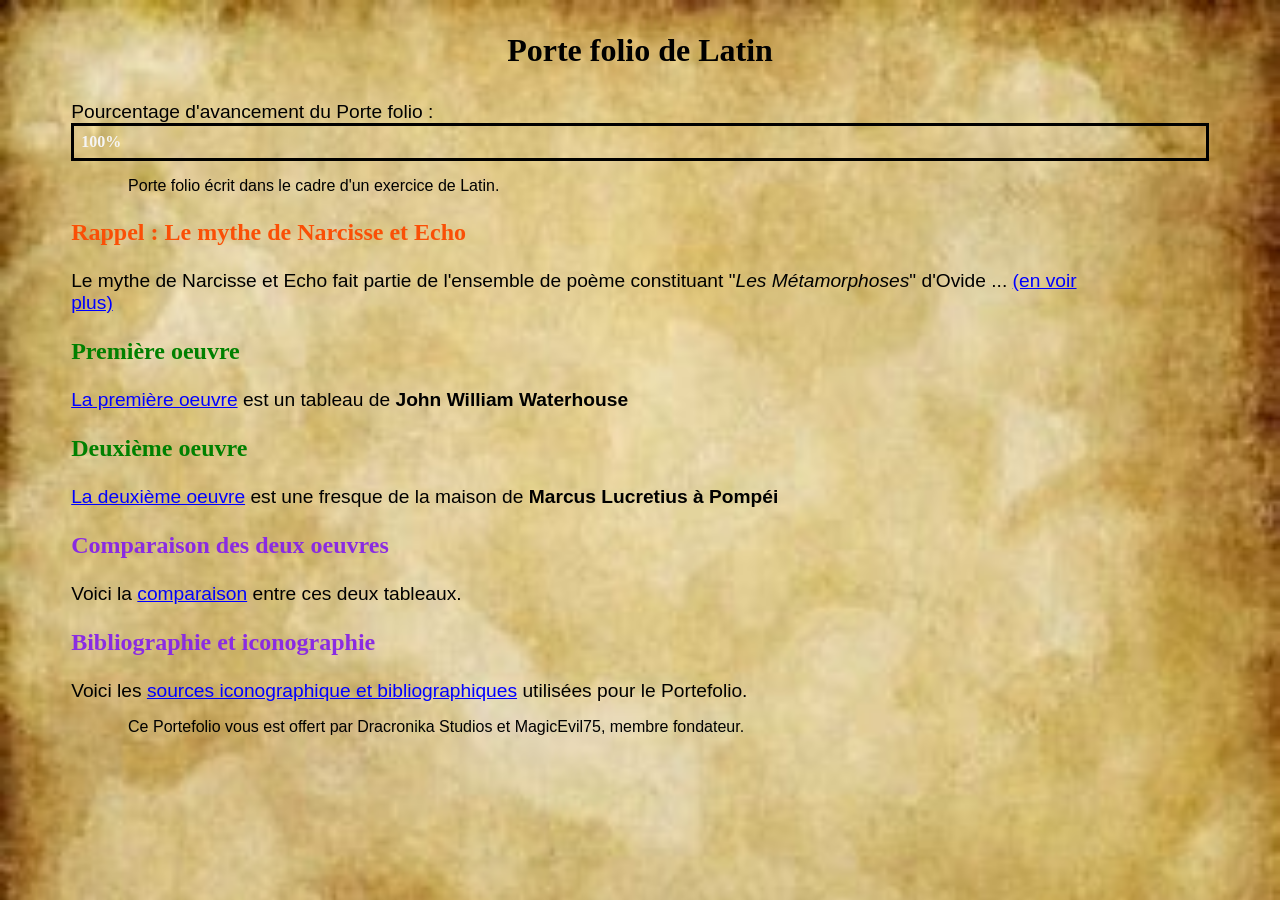
<file: index.html>
<!DOCTYPE html>
<html lang="fr">
    <head>
        <meta name="viewport" content="width=device-width, initial-scale=1">
        <meta charset="utf-8" />
        <link rel="stylesheet" href="code/scripts/styles.css" />
        <title>Porte folio de Latin</title> <!--Ceci est le titre de la page qui est affiché en haut dans le navigateur-->
        <link rel="icon" href="templates/icons/Icone_portefolio.png" />
    </head>

    <body>
        <h1><p><a href="/Portefolio_Latin/-" class="RickRoll" target="_blank" accesskey="r">Porte folio de Latin</a></p></h1> <!--Et ceci est le titre de la page qui est affiché sur la page-->
        <p class="text">Pourcentage d'avancement du Porte folio : </p>
        <div class="outer">
            <div class="box" title="Voici le niveau d'avancement de ce Portefolio" ><b>100%</b></div>
        </div>
        <p class="texte-article">
            Porte folio écrit dans le cadre d'un exercice de Latin. 
        </p>
        <h2 class="rappel"><p>Rappel : Le mythe de Narcisse et Echo</p></h2>
            <p class="text">
                Le mythe de Narcisse et Echo fait partie de  l'ensemble de poème constituant &quot;<i>Les Métamorphoses</i>&quot; d'Ovide ... <a title="Voir plus" href="code/oeuvres/mythe_de_Narcisse_et_Echo.html" accesskey="o">(en voir plus)</a>
                <span class="fleche"></span>
            </p>
            

        <h2 class="oeuvre"><p>Première oeuvre</p></h2>
            <p class="text">
                <a title="Aller au tableau de John William Waterhouse", href="code/oeuvres/oeuvre1.html" accesskey="p">La première oeuvre</a> est un tableau de <a class="name" title="Consulter la page" href="code/oeuvresjohn_william_waterhouse.html" accesskey="j"><b>John William Waterhouse</b></a>
                <span class="fleche"></span>
            </p>
            

        <h2 class="oeuvre"><p>Deuxième oeuvre</p></h2>
            <p class="text">
                <a title="Aller à la fresque de Pompéi", href="code/oeuvres/oeuvre2.html" accesskey="s">La deuxième oeuvre</a> est une fresque de la maison de <a class="name" title="Consulter la page" href="code/oeuvresmarcus_lucretius.html" accesskey="m"><b>Marcus Lucretius à Pompéi</b></a>
                <span class="fleche"></span>
            </p>
            

        <h2 class="Comparaison"><p>Comparaison des deux oeuvres</p></h2>
            <p class="text">
                Voici la <a title="Aller à la comparaison", href="code/oeuvres/comparaison.html" accesskey="c">comparaison</a> entre ces deux tableaux.
                <span class="fleche"></span>
            </p>
        
        <h2 class="Comparaison"><p>Bibliographie et iconographie</p></h2>
            <p class="text">
                Voici les <a title="Aller aux sources" href="code/oeuvres/sources.html" accesskey="i">sources iconographique et bibliographiques</a> utilisées pour le Portefolio.
                <span class="fleche"></span>
            </p>
        <p class="texte-article">
            Ce Portefolio vous est offert par Dracronika Studios et MagicEvil75, membre fondateur.<br/>
            <br/>
        </p>
    </body>
</html>
</file>
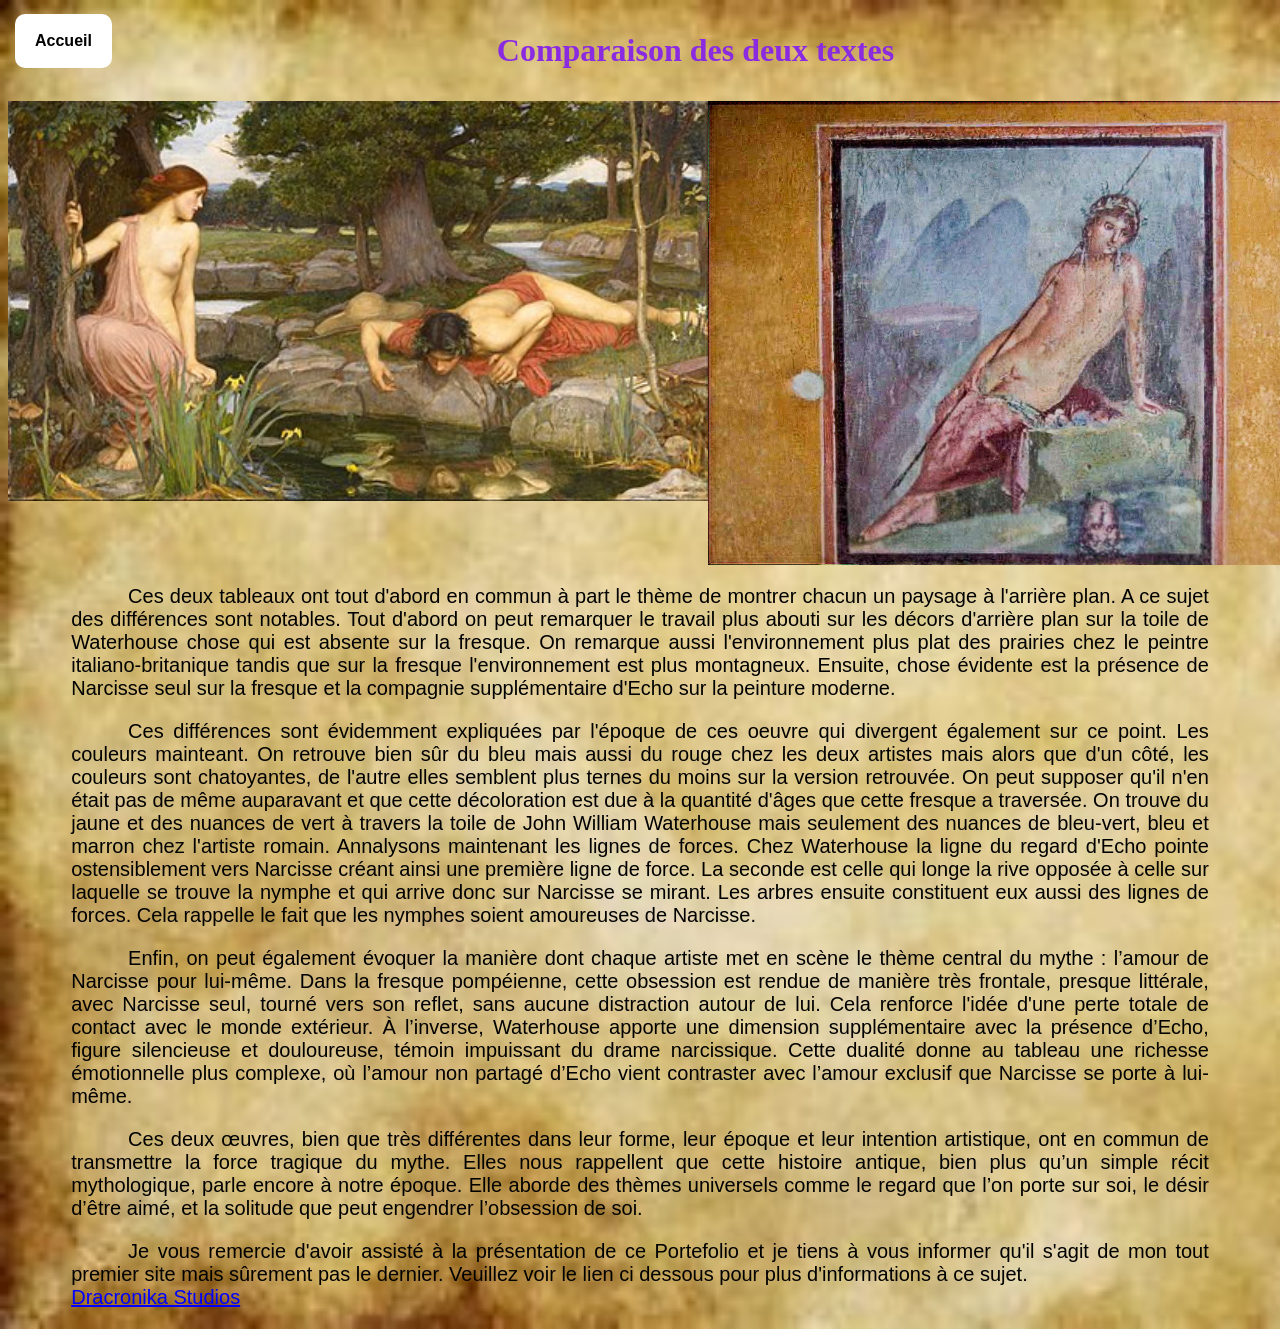
<file: code/oeuvres/comparaison.html>
<!DOCTYPE html>
<html lang="fr">
    <head>
        <meta name="viewport" content="width=device-width, initial-scale=1">
        <meta charset="utf-8" />
        <link rel="stylesheet" href="../scripts/styles.css" />
        <title>Comparaison des deux textes</title>
        <link rel="icon" href="../../templates/icons/Icone_portefolio.png" />
    </head>
    <body>
        <a title="Aller à l'accueil" href="/Portefolio_Latin/"><button class="sommaire" accesskey="a"><b>Accueil</b></button></a>
        <h1 class="Comparaison"><p><a href="/Portefolio_Latin/-" class="RickRoll" target="_blank">Comparaison des deux textes</a></p></h1> <!--Et ceci est le titre de la page qui est affiché sur la page-->

        <div class="image-container">
            <a title="Aller à la source de l'image" href="sources.html#source_echo" target="_blank">
                <img 
                    src="../../templates/Oeuvre1_JohnWilliamWaterhouse.jpg" 
                    alt="Echo et Narcisse par John William Waterhouse peinte en 1903."
                    class="tableau1"
                    id="JWW_oeuvre">
            </a>
            <a title="Aller à la source de l'image" href="sources.html#source_narcisse" target="_blank">
                <img 
                    src="../../templates/Gravure_Pompéi_Narcisse.jpg" 
                    alt="fresque Narcisse de la maison de Marcus Lucretius Fronto à Pompéi."
                    class="tableau2"
                    id="fresque_Narcisse">
            </a>
        </div>
        <article>
            <p class="texte-article">
                Ces deux tableaux ont tout d'abord en commun à part le thème de montrer chacun un paysage à l'arrière plan. 
                A ce sujet des différences sont notables.
                Tout d'abord on peut remarquer le travail plus abouti sur les décors d'arrière plan sur la toile de Waterhouse chose qui est absente sur la fresque. 
                On remarque aussi l'environnement plus plat des prairies chez le peintre italiano-britanique tandis que sur la fresque l'environnement est plus montagneux. 
                Ensuite, chose évidente est la présence de Narcisse seul sur la fresque et la compagnie supplémentaire d'Echo sur la peinture moderne. 
            </p>
            <p class="texte-article">
                Ces différences sont évidemment expliquées par l'époque de ces oeuvre qui divergent également sur ce point. 
                Les couleurs mainteant. On retrouve bien sûr du bleu mais aussi du rouge chez les deux artistes mais alors que d'un côté, les couleurs sont chatoyantes, de l'autre elles semblent plus ternes du moins sur la version retrouvée. 
                On peut supposer qu'il n'en était pas de même auparavant et que cette décoloration est due à la quantité d'âges que cette fresque a traversée. 
                On trouve du jaune et des nuances de vert à travers la toile de John William Waterhouse mais seulement des nuances de bleu-vert, bleu et marron chez l'artiste romain. 
                Annalysons maintenant les lignes de forces. 
                Chez Waterhouse la ligne du regard d'Echo pointe ostensiblement vers Narcisse créant ainsi une première ligne de force. 
                La seconde est celle qui longe la rive opposée à celle sur laquelle se trouve la nymphe et qui arrive donc sur Narcisse se mirant. 
                Les arbres ensuite constituent eux aussi des lignes de forces. 
                Cela rappelle le fait que les nymphes soient amoureuses de Narcisse. 
            </p>
            <p class="texte-article">
                Enfin, on peut également évoquer la manière dont chaque artiste met en scène le thème central du mythe : l’amour de Narcisse pour lui-même. 
                Dans la fresque pompéienne, cette obsession est rendue de manière très frontale, presque littérale, avec Narcisse seul, tourné vers son reflet, sans aucune distraction autour de lui. 
                Cela renforce l'idée d'une perte totale de contact avec le monde extérieur. 
                À l’inverse, Waterhouse apporte une dimension supplémentaire avec la présence d’Echo, figure silencieuse et douloureuse, témoin impuissant du drame narcissique. 
                Cette dualité donne au tableau une richesse émotionnelle plus complexe, où l’amour non partagé d’Echo vient contraster avec l’amour exclusif que Narcisse se porte à lui-même.
            </p>
            <p class="texte-article">
                Ces deux œuvres, bien que très différentes dans leur forme, leur époque et leur intention artistique, ont en commun de transmettre la force tragique du mythe. 
                Elles nous rappellent que cette histoire antique, bien plus qu’un simple récit mythologique, parle encore à notre époque. 
                Elle aborde des thèmes universels comme le regard que l’on porte sur soi, le désir d’être aimé, et la solitude que peut engendrer l’obsession de soi.
            </p>
            <p class="texte-article">
                Je vous remercie d'avoir assisté à la présentation de ce Portefolio et je tiens à vous informer qu'il s'agit de mon tout premier site mais sûrement pas le dernier. 
                Veuillez voir le lien ci dessous pour plus d'informations à ce sujet. <br/>
                <a target="_blank" title="Aller visiter le site de Dracronika Studios" rel="noopener" href="https://dracronikastudios.github.io/Dracronika-website/">Dracronika Studios</a>
                <span class="fleche"></span>
            </p>
        </article>
    </body>
</html>
</file>
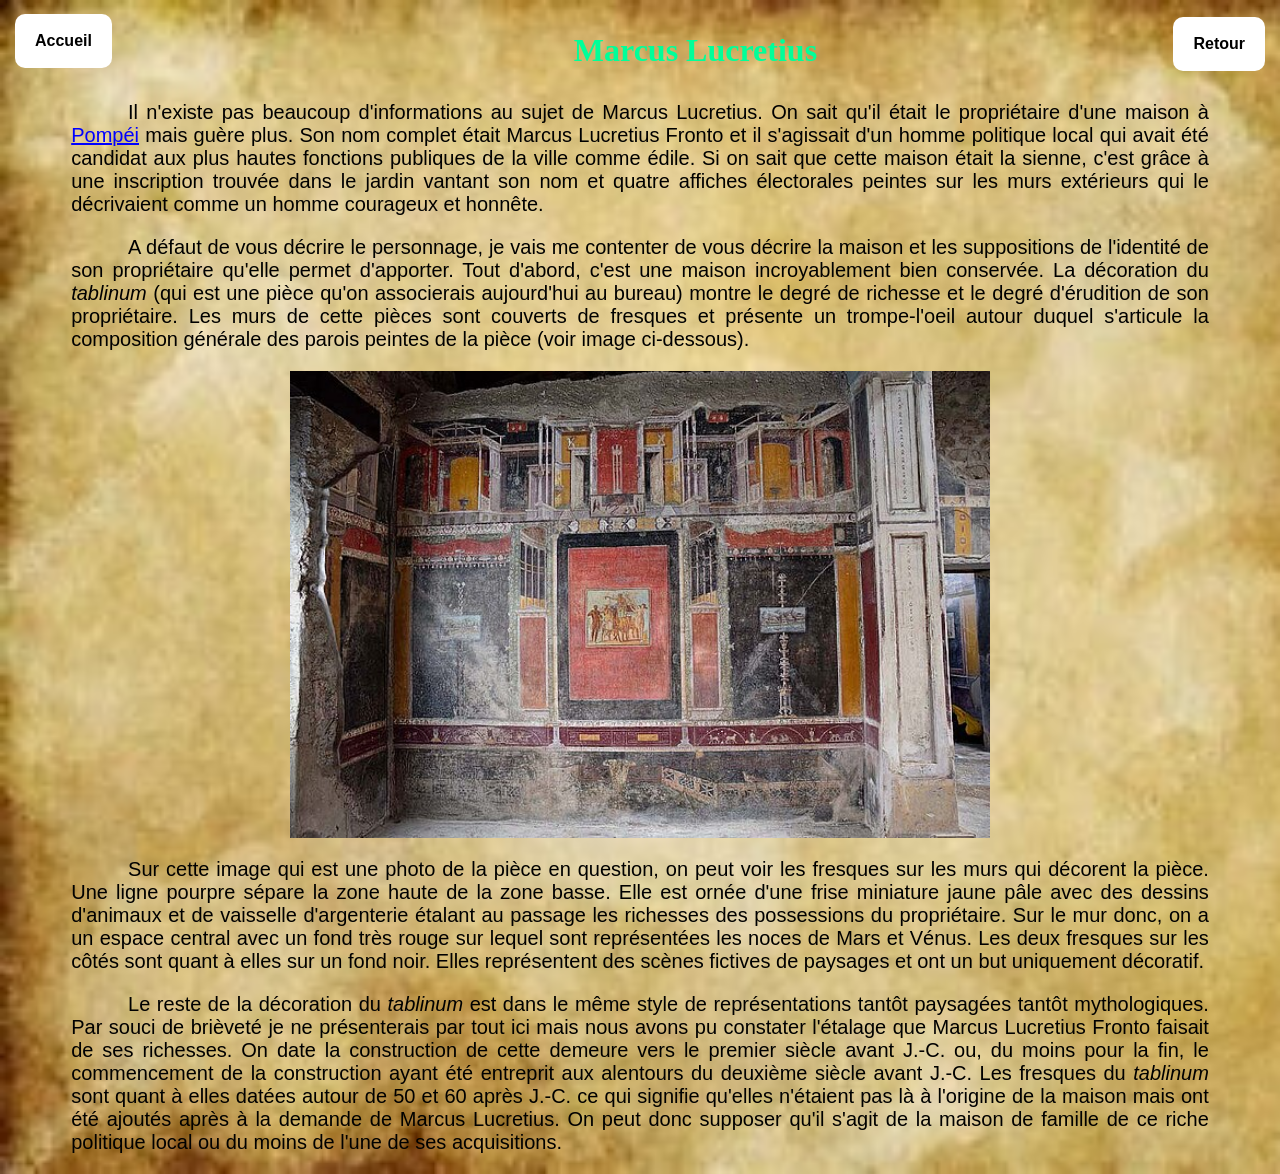
<file: code/oeuvres/marcus_lucretius.html>
<!DOCTYPE html>
<html lang="fr">
    <head>
        <meta name="viewport" content="width=device-width, initial-scale=1">
        <meta charset="utf-8" />
        <link rel="stylesheet" href="../scripts/styles.css" />
        <title>Marcus Lucretius</title>
        <link rel="icon" href="../../templates/icons/Icone_portefolio.png" />
    </head>
    <body>
        <a title="Aller à l'accueil" href="/Portefolio_Latin/"><button class="sommaire" accesskey="a"><b>Accueil</b></button></a>
        <h1 class="auteur"><p>Marcus Lucretius</p></h1> <!--Et ceci est le titre de la page qui est affiché sur la page-->
        <a title="Retourner à l'oeuvre" href="oeuvre2.html"><button class="back" accesskey="r"><b>Retour</b></button></a>
        
        <article>
            <p class="texte-article">
                Il n'existe pas beaucoup d'informations au sujet de Marcus Lucretius. 
                On sait qu'il était le propriétaire d'une maison à <a href="pompei.html" accesskey="v">Pompéi</a> mais guère plus. 
                Son nom complet était Marcus Lucretius Fronto et il s'agissait d'un homme politique local qui avait été candidat aux plus hautes fonctions publiques de la ville comme édile. 
                Si on sait que cette maison était la sienne, c'est grâce à une inscription trouvée dans le jardin vantant son nom et quatre affiches électorales peintes sur les murs extérieurs qui le décrivaient comme un homme courageux et honnête. 
            </p>
            <p class="texte-article">
                A défaut de vous décrire le personnage, je vais me contenter de vous décrire la maison et les suppositions de l'identité de son propriétaire qu'elle permet d'apporter. 
                Tout d'abord, c'est une maison incroyablement bien conservée. 
                La décoration du <i>tablinum</i> (qui est une pièce qu'on associerais aujourd'hui au bureau) montre le degré de richesse et le degré d'érudition de son propriétaire. 
                Les murs de cette pièces sont couverts de fresques et présente un trompe-l'oeil autour duquel s'articule la composition générale des parois peintes de la pièce (voir image ci-dessous).
            </p>
            <a title="Aller à la source de l'image" href="sources.html#source_tablinum" target="_blank"><img 
                src="../../templates/tablinum_image_pompei_marcus_lucretius.jpg"
                alt="Image tablinum maison de Marcus Lucretius à Pompéi"
                class="tableau1"
                id="tablinum"
            /></a>
            <p class="texte-article">
                Sur cette image qui est une photo de la pièce en question, on peut voir les fresques sur les murs qui décorent la pièce. 
                Une ligne pourpre sépare la zone haute de la zone basse. Elle est ornée d'une frise miniature jaune pâle avec des dessins d'animaux et de vaisselle d'argenterie étalant au passage les richesses des possessions du propriétaire. 
                Sur le mur donc, on a un espace central avec un fond très rouge sur lequel sont représentées les noces de Mars et Vénus. 
                Les deux fresques sur les côtés sont quant à elles sur un fond noir. 
                Elles représentent des scènes fictives de paysages et ont un but uniquement décoratif.
            </p>
            <p class="texte-article">
                Le reste de la décoration du <i>tablinum</i> est dans le même style de représentations tantôt paysagées tantôt mythologiques. 
                Par souci de brièveté je ne présenterais par tout ici mais nous avons pu constater l'étalage que Marcus Lucretius Fronto faisait de ses richesses. 
                On date la construction de cette demeure vers le premier siècle avant J.-C. ou, du moins pour la fin, le commencement de la construction ayant été entreprit aux alentours du deuxième siècle avant J.-C.
                Les fresques du <i>tablinum</i> sont quant à elles datées autour de 50 et 60 après J.-C. ce qui signifie qu'elles n'étaient pas là à l'origine de la maison mais ont été ajoutés après à la demande de Marcus Lucretius. 
                On peut donc supposer qu'il s'agit de la maison de famille de ce riche politique local ou du moins de l'une de ses acquisitions. 
            </p>
        </article>
    </body>
</html>
</file>
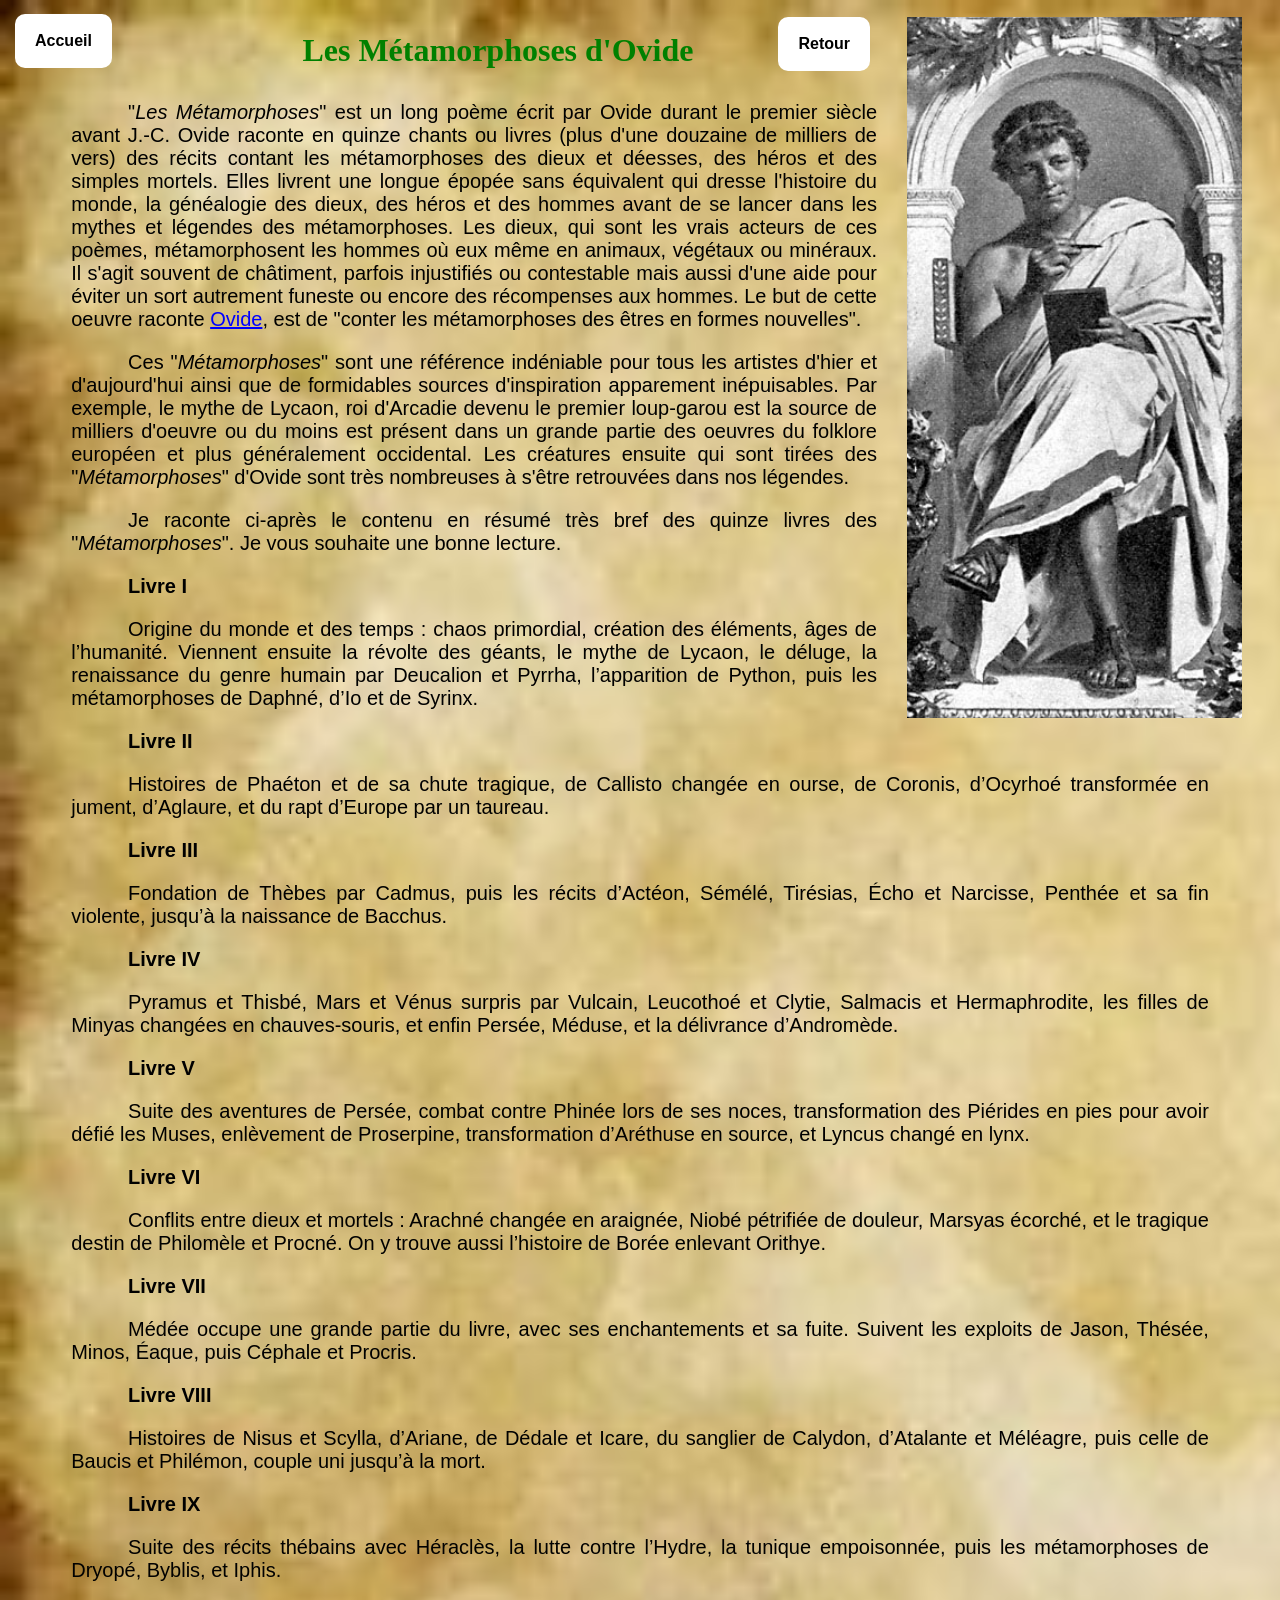
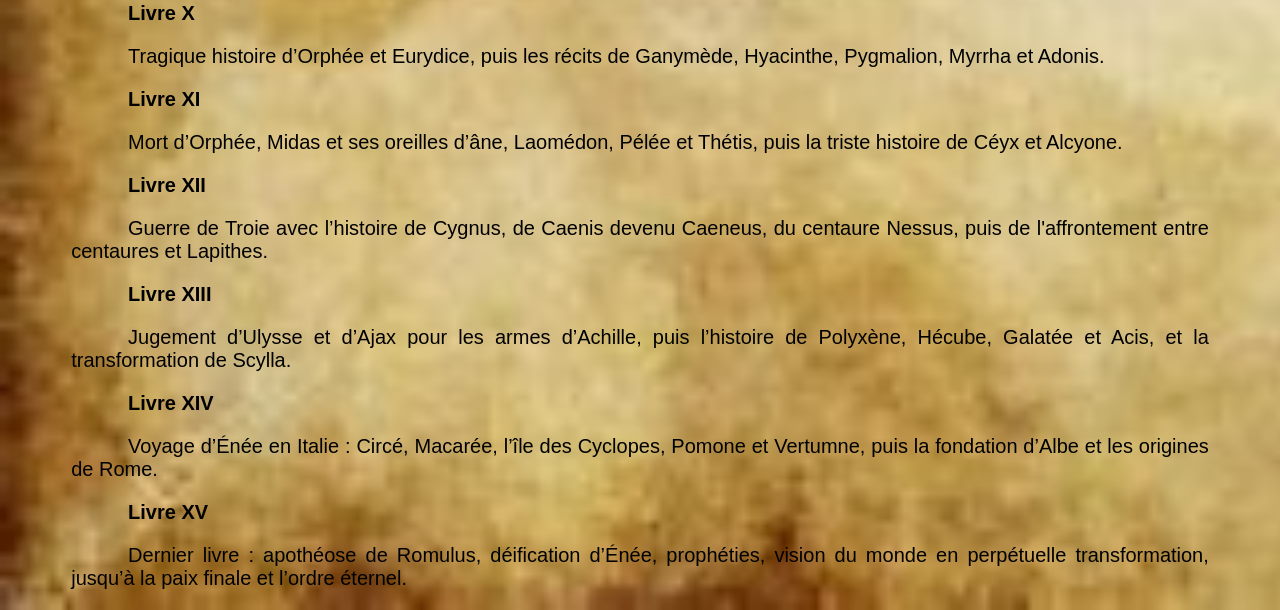
<file: code/oeuvres/metamorphosis.html>
<!DOCTYPE html>
<html lang="fr">
    <head>
        <meta name="viewport" content="width=device-width, initial-scale=1">
        <meta charset="utf-8" />
        <link rel="stylesheet" href="../scripts/styles.css" />
        <title>Métamorphoses d'Ovide</title>
        <link rel="icon" href="../../templates/icons/Icone_portefolio.png" />
    </head>
    <body>
        <a class="BUTTON" title="Aller à l'accueil" href="/Portefolio_Latin/"><button class="sommaire" accesskey="a"><b>Accueil</b></button></a>
        <a title="Aller consulter la source de l'image" href="sources.html#source_ovide" target="_blank"><img
            src="../../templates/Publius_Ovidius_Naso.jpg"
            alt="Gravure représentant Ovide."
            class="image"
            id="Ovide"
        /></a> 
        <h1 class="oeuvre"><p>Les Métamorphoses d'Ovide</p></h1> <!--Et ceci est le titre de la page qui est affiché sur la page-->
        <a title="Retourner à la description" href="./mythe_de_Narcisse_et_Echo.html"><button class="back" accesskey="b"><b>Retour</b></button></a>
        
        <article>
            <p class="texte-article">
                &quot;<i>Les Métamorphoses</i>&quot; est un long poème écrit par Ovide durant le premier siècle avant J.-C. 
                Ovide raconte en quinze chants ou livres (plus d'une douzaine de milliers de vers) des récits contant les métamorphoses des dieux et déesses, des héros et des simples mortels. 
                Elles livrent une longue épopée sans équivalent qui dresse l'histoire du monde, la généalogie des dieux, des héros et des hommes avant de se lancer dans les mythes et légendes des métamorphoses. 
                Les dieux, qui sont les vrais acteurs de ces poèmes, métamorphosent les hommes où eux même en animaux, végétaux ou minéraux. 
                Il s'agit souvent de châtiment, parfois injustifiés ou contestable mais aussi d'une aide pour éviter un sort autrement funeste ou encore des récompenses aux hommes. 
                Le but de cette oeuvre raconte <a href="ovide.html" accesskey="v">Ovide</a>, est de "conter les métamorphoses des êtres en formes nouvelles".
            </p>
            <p class="texte-article">
                Ces &quot;<i>Métamorphoses</i>&quot; sont une référence indéniable pour tous les artistes d'hier et d'aujourd'hui ainsi que de formidables sources d'inspiration apparement inépuisables. 
                Par exemple, le mythe de Lycaon, roi d'Arcadie devenu le premier loup-garou est la source de milliers d'oeuvre ou du moins est présent dans un grande partie des oeuvres du folklore européen et plus généralement occidental. 
                Les créatures ensuite qui sont tirées des &quot;<i>Métamorphoses</i>&quot; d'Ovide sont très nombreuses à s'être retrouvées dans nos légendes. 
            </p>
            <p class="texte-article">
                Je raconte ci-après le contenu en résumé très bref des quinze livres des &quot;<i>Métamorphoses</i>&quot;. 
                Je vous souhaite une bonne lecture. 
            </p>
            <p class="texte-article"><strong>Livre I</strong></p>
            <p class="texte-article">
                Origine du monde et des temps : chaos primordial, création des éléments, âges de l’humanité. Viennent ensuite la révolte des géants, le mythe de Lycaon, le déluge, la renaissance du genre humain par Deucalion et Pyrrha, l’apparition de Python, puis les métamorphoses de Daphné, d’Io et de Syrinx.
            </p>

            <p class="texte-article"><strong>Livre II</strong></p>
            <p class="texte-article">
                Histoires de Phaéton et de sa chute tragique, de Callisto changée en ourse, de Coronis, d’Ocyrhoé transformée en jument, d’Aglaure, et du rapt d’Europe par un taureau.
            </p>

            <p class="texte-article"><strong>Livre III</strong></p>
            <p class="texte-article">
                Fondation de Thèbes par Cadmus, puis les récits d’Actéon, Sémélé, Tirésias, Écho et Narcisse, Penthée et sa fin violente, jusqu’à la naissance de Bacchus.
            </p>

            <p class="texte-article"><strong>Livre IV</strong></p>
            <p class="texte-article">
                Pyramus et Thisbé, Mars et Vénus surpris par Vulcain, Leucothoé et Clytie, Salmacis et Hermaphrodite, les filles de Minyas changées en chauves-souris, et enfin Persée, Méduse, et la délivrance d’Andromède.
            </p>

            <p class="texte-article"><strong>Livre V</strong></p>
            <p class="texte-article">
                Suite des aventures de Persée, combat contre Phinée lors de ses noces, transformation des Piérides en pies pour avoir défié les Muses, enlèvement de Proserpine, transformation d’Aréthuse en source, et Lyncus changé en lynx.
            </p>

            <p class="texte-article"><strong>Livre VI</strong></p>
            <p class="texte-article">
                Conflits entre dieux et mortels : Arachné changée en araignée, Niobé pétrifiée de douleur, Marsyas écorché, et le tragique destin de Philomèle et Procné. On y trouve aussi l’histoire de Borée enlevant Orithye.
            </p>

            <p class="texte-article"><strong>Livre VII</strong></p>
            <p class="texte-article">
                Médée occupe une grande partie du livre, avec ses enchantements et sa fuite. Suivent les exploits de Jason, Thésée, Minos, Éaque, puis Céphale et Procris.
            </p>

            <p class="texte-article"><strong>Livre VIII</strong></p>
            <p class="texte-article">
                Histoires de Nisus et Scylla, d’Ariane, de Dédale et Icare, du sanglier de Calydon, d’Atalante et Méléagre, puis celle de Baucis et Philémon, couple uni jusqu’à la mort.
            </p>

            <p class="texte-article"><strong>Livre IX</strong></p>
            <p class="texte-article">
                Suite des récits thébains avec Héraclès, la lutte contre l’Hydre, la tunique empoisonnée, puis les métamorphoses de Dryopé, Byblis, et Iphis.
            </p>

            <p class="texte-article"><strong>Livre X</strong></p>
            <p class="texte-article">
                Tragique histoire d’Orphée et Eurydice, puis les récits de Ganymède, Hyacinthe, Pygmalion, Myrrha et Adonis.
            </p>

            <p class="texte-article"><strong>Livre XI</strong></p>
            <p class="texte-article">
                Mort d’Orphée, Midas et ses oreilles d’âne, Laomédon, Pélée et Thétis, puis la triste histoire de Céyx et Alcyone.
            </p>

            <p class="texte-article"><strong>Livre XII</strong></p>
            <p class="texte-article">
                Guerre de Troie avec l’histoire de Cygnus, de Caenis devenu Caeneus, du centaure Nessus, puis de l'affrontement entre centaures et Lapithes.
            </p>

            <p class="texte-article"><strong>Livre XIII</strong></p>
            <p class="texte-article">
                Jugement d’Ulysse et d’Ajax pour les armes d’Achille, puis l’histoire de Polyxène, Hécube, Galatée et Acis, et la transformation de Scylla.
            </p>

            <p class="texte-article"><strong>Livre XIV</strong></p>
            <p class="texte-article">
                Voyage d’Énée en Italie : Circé, Macarée, l’île des Cyclopes, Pomone et Vertumne, puis la fondation d’Albe et les origines de Rome.
            </p>

            <p class="texte-article"><strong>Livre XV</strong></p>
            <p class="texte-article">
                Dernier livre : apothéose de Romulus, déification d’Énée, prophéties, vision du monde en perpétuelle transformation, jusqu’à la paix finale et l’ordre éternel.
            </p>
        </article>
    </body>
</html>
</file>
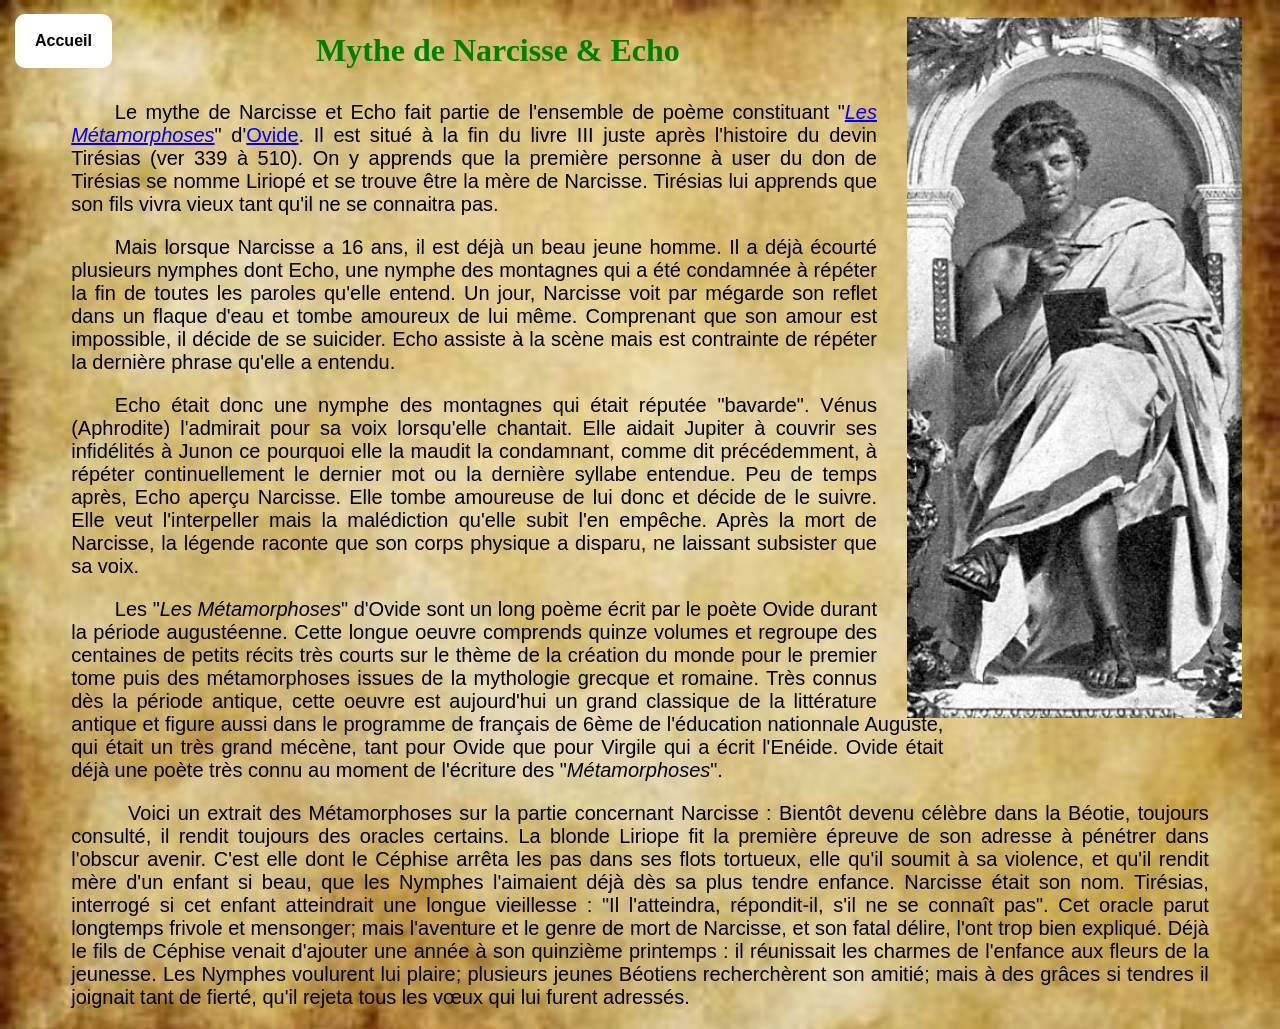
<file: code/oeuvres/mythe_de_Narcisse_et_Echo.html>
<!DOCTYPE html>
<html lang="fr">
    <head>
        <meta name="viewport" content="width=device-width, initial-scale=1">
        <meta charset="utf-8" />
        <link rel="stylesheet" href="../scripts/styles.css" />
        <title>Mythe de Narcisse et Echo</title>
        <link rel="icon" href="../../templates/icons/Icone_portefolio.png" />
    </head>
    <body>
        <a class="BUTTON" title="Aller à l'accueil" href="/Portefolio_Latin/"><button class="sommaire" accesskey="a"><b>Accueil</b></button></a>
        <a title="Aller consulter la source de l'image" href="sources.html#source_ovide" target="_blank"><img
            src="../../templates/Publius_Ovidius_Naso.jpg"
            alt="Gravure représentant Ovide."
            class="image"
            id="Ovide"
        /></a> 
        <h1 class="oeuvre"><p>Mythe de Narcisse &amp; Echo</p></h1> <!--Et ceci est le titre de la page qui est affiché sur la page-->
        
        <article>
            <p class="texte-article-rappel">
                Le mythe de Narcisse et Echo fait partie de l'ensemble de poème constituant &quot;<i><a accesskey="m" href="metamorphosis.html">Les Métamorphoses</a></i>&quot; d'<a href="ovide.html" accesskey="v">Ovide</a>. 
                Il est situé à la fin du livre III juste après l'histoire du devin Tirésias (ver 339 à 510). 
                On y apprends que la première personne à user du don de Tirésias se nomme Liriopé et se trouve être la mère de Narcisse. 
                Tirésias lui apprends que son fils vivra vieux tant qu'il ne se connaitra pas. 
            </p>
            <p class="texte-article-rappel">
                Mais lorsque Narcisse a 16 ans, il est déjà un beau jeune homme. 
                Il a déjà écourté plusieurs nymphes dont Echo, une nymphe des montagnes qui a été condamnée à répéter la fin de toutes les paroles qu'elle entend. 
                Un jour, Narcisse voit par mégarde son reflet dans un flaque d'eau et tombe amoureux de lui même. 
                Comprenant que son amour est impossible, il décide de se suicider. 
                Echo assiste à la scène mais est contrainte de répéter la dernière phrase qu'elle a entendu. 
            </p>
            <p class="texte-article-rappel">
                Echo était donc une nymphe des montagnes qui était réputée &quot;bavarde&quot;. 
                Vénus (Aphrodite) l'admirait pour sa voix lorsqu'elle chantait. 
                Elle aidait Jupiter à couvrir ses infidélités à Junon ce pourquoi elle la maudit la condamnant, comme dit précédemment, à répéter continuellement le dernier mot ou la dernière syllabe entendue.
                Peu de temps après, Echo aperçu Narcisse. Elle tombe amoureuse de lui donc et décide de le suivre. 
                Elle veut l'interpeller mais la malédiction qu'elle subit l'en empêche. 
                Après la mort de Narcisse, la légende raconte que son corps physique a disparu, ne laissant subsister que sa voix. 
            </p>
            <p class="texte-article-rappel">
                Les &quot;<i>Les Métamorphoses</i>&quot; d'Ovide sont un long poème écrit par le poète Ovide durant la période augustéenne. 
                Cette longue oeuvre comprends quinze volumes et regroupe des centaines de petits récits très courts sur le thème de la création du monde pour le premier tome puis des métamorphoses issues de la mythologie grecque et romaine. 
                Très connus dès la période antique, cette oeuvre est aujourd'hui un grand classique de la littérature antique et figure aussi dans le programme de français de 6ème de l'éducation nationnale
                Auguste, qui était un très grand mécène, tant pour Ovide que pour Virgile qui a écrit l'Enéide. 
                Ovide était déjà une poète très connu au moment de l'écriture des &quot;<i>Métamorphoses</i>&quot;. 
            </p>
            <div id="citation-metamorph">
                <p class="texte-article">
                    Voici un extrait des Métamorphoses sur la partie concernant Narcisse : 
                    Bientôt devenu célèbre dans la Béotie, toujours consulté, il rendit toujours des oracles certains. 
                    La blonde Liriope fit la première épreuve de son adresse à pénétrer dans l'obscur avenir. 
                    C'est elle dont le Céphise arrêta les pas dans ses flots tortueux, elle qu'il soumit à sa violence, et qu'il rendit mère d'un enfant si beau, que les Nymphes l'aimaient déjà dès sa plus tendre enfance. 
                    Narcisse était son nom. 
                    Tirésias, interrogé si cet enfant atteindrait une longue vieillesse : "Il l'atteindra, répondit-il, s'il ne se connaît pas". 
                    Cet oracle parut longtemps frivole et mensonger; mais l'aventure et le genre de mort de Narcisse, et son fatal délire, l'ont trop bien expliqué.
                    Déjà le fils de Céphise venait d'ajouter une année à son quinzième printemps : il réunissait les charmes de l'enfance aux fleurs de la jeunesse. 
                    Les Nymphes voulurent lui plaire; plusieurs jeunes Béotiens recherchèrent son amitié; mais à des grâces si tendres il joignait tant de fierté, qu'il rejeta tous les vœux qui lui furent adressés.
                </p>
                <!--p class="texte-article">
                    Écho le vit un jour qu'il poussait des cerfs timides dans ses toiles, Écho, qui ne peut se taire quand les autres parlent, qui pourtant jamais ne parla la première : elle était alors une nymphe, et non une simple voix; et cependant dès lors, quoique nymphe causeuse, sa voix ne lui servait qu'à redire, comme aujourd'hui, les derniers mots qu'elle avait entendus. 
                    C'était un effet de la vengeance de Junon. 
                    Cette déesse aurait souvent surpris dans les montagnes son époux infidèle; mais Écho l'arrêtait longtemps par ses discours, et donnait aux Nymphes le temps de s'échapper. 
                    La fille de Saturne ayant enfin connu cet artifice : "Cette langue qui m'a trompée perdra, dit-elle, de son pouvoir, et tu n'auras plus le libre usage de ta voix". 
                    L'effet suivit la menace, et depuis ce jour Écho ne peut que répéter le son et doubler la parole.
                    Elle vit Narcisse chassant dans les forêts. 
                    Elle le vit et l'aima. 
                    Depuis elle suit secrètement ses pas. 
                    Plus près elle est de lui, plus s'accroît son amour. 
                    Tel le soufre léger attire et reçoit la flamme qui l'approche. 
                    Ô combien de fois elle désira lui adresser des discours passionnés, et y joindre de tendres prières ! 
                    Mais l'état où Junon l'a réduite lui défend de commencer; tout ce qu'il permet du moins elle est prête à l'oser. 
                    Elle écoutera la voix de Narcisse, et répétera ses accents.
                    Un jour que dans les bois il se trouvait écarté de sa suite fidèle il s'écrie : Quelqu'un est-il ici près de moi ? 
                    Écho répond, Moi. 
                    Narcisse s'étonne, il regarde autour de lui, et dit d'une voix forte, Venez ! 
                    Écho redit, Venez! 
                    Il regarde encore, et personne ne s'offrant à ses regards, Pourquoi, s'écrie-t-il, me fuyez-vous ? Écho reprend, Me fuyez-vous ? Trompé par cette voix prochaine, Joignons-nous, dit Narcisse. 
                    Écho, dont cette demande vient de combler tous les vœux, répète, Joignons-nous : et soudain, interprétant ces paroles au gré de ses désirs, elle sort du taillis. 
                    Elle avançait les bras tendus; mais il s'éloigne, il fuit, et se dérobant à ses embrassements : Que je meure, dit-il, avant que d'être à toi ! 
                    Et la Nymphe ne répéta que ces mots, être à toi !
                    Écho méprisée se retire au fond des bois. 
                    Elle cache sous l'épais feuillage la rougeur de son front, et depuis elle habite dans des antres solitaires. 
                    Mais elle n'a pu vaincre son amour; il s'accroît irrité par les mépris de Narcisse. 
                    Les soucis vigilants la consument; une affreuse maigreur dessèche ses attraits; toute l'humide substance de son corps s'évapore: il ne reste d'elle que les os et la voix. 
                    Bientôt ses os sont changés en rochers. 
                    Cachée dans l'épaisseur des forêts, la voix d'Écho répond toujours à la voix qui l'appelle; mais nul ne peut voir cette Nymphe infortunée, et ce n'est plus maintenant qu'un son qui vit encore en elle.
                    Les autres Nymphes qui habitent les monts ou les fontaines éprouvèrent aussi les dédains de Narcisse. 
                    Mais enfin une d'elles, élevant vers le ciel des mains suppliantes, s'écria dans son désespoir : "Que le barbare aime à son tour sans pouvoir être aimé" ! 
                    Elle dit; et Rhamnusie exauça cette juste prière.
                    Près de là était une fontaine dont l'eau pure, argentée, inconnue aux bergers, n'avait jamais été troublée ni par les chèvres qui paissent sur les montagnes, ni par les troupeaux des environs. 
                    Nul oiseau, nulle bête sauvage, nulle feuille tombée des arbres n'avait altéré le cristal de son onde. 
                    Elle était bordée d'un gazon frais qu'entretient une humidité salutaire; et les arbres et leur ombre protégeaient contre l'ardeur du soleil la source et le gazon. 
                    C'est là que, fatigué de la chasse et de la chaleur du jour, Narcisse vint s'asseoir, attiré par la beauté, la fraîcheur, et le silence de ces lieux. 
                    Mais tandis qu'il apaise la soif qui le dévore, il sent naître une autre soif plus dévorante encore. 
                    Séduit par son image réfléchie dans l'onde, il devient épris de sa propre beauté. 
                    Il prête un corps à l'ombre qu'il aime : il s'admire, il reste immobile à son aspect, et tel qu'on le prendrait pour une statue de marbre de Paros. 
                    Penché sur l'onde, il contemple ses yeux pareils à deux astres étincelants, ses cheveux dignes d'Apollon et de Bacchus, ses joues colorées des fleurs brillantes de la jeunesse, l'ivoire de son cou, la grâce de sa bouche, les roses et les lis de son teint : il admire enfin la beauté qui le fait admirer. 
                    Imprudent ! il est charmé de lui-même : il est à la fois l'amant et l'objet aimé; il désire, et il est l'objet qu'il a désiré; il brûle, et les feux qu'il allume sont ceux dont il est consumé. 
                    Ah ! que d'ardents baisers il imprima sur cette onde trompeuse ! combien de fois vainement il y plongea ses bras croyant saisir son image ! 
                    Il ignore ce qu'il voit; mais ce qu'il voit l'enflamme, et l'erreur qui flatte ses yeux irrite ses désirs.
                    Insensé ! pourquoi suivre ainsi cette image qui sans cesse te fuit ? Tu veux ce qui n'est point. Éloigne-toi, et tu verras s'évanouir le fantastique objet de ton amour. L'image qui s'offre à tes regards n'est que ton ombre réfléchie; elle n'a rien de réel; elle vient et demeure avec toi; elle disparaîtrait si tu pouvais toi-même t'éloigner de ces lieux. Mais ni le besoin de nourriture, ni le besoin de repos ne peuvent l'en arracher.
                    Étendu sur l'herbe épaisse et fleurie, il ne peut se lasser de contempler l'image qui l'abuse; il périt enfin par ses propres regards. Soulevant sa tête languissante, et tendant les bras, il adresse ces plaintes aux forêts d'alentour :
                    "Ô vous dont l'ombre fut si souvent favorable aux amants, vîtes-vous un amant plus malheureux que moi ? et depuis que les siècles s'écoulent sur vos têtes, connûtes-vous des destins si cruels ? L'objet que j'aime est près de moi; je le vois, il me plaît; et, tant est grande l'erreur qui me séduit, en le voyant je ne puis le trouver : et pour irriter ma peine, ce n'est ni l'immense océan qui nous sépare; ce ne sont ni des pays lointains, ni des montagnes escarpées, ni des murs élevés, ni de fortes barrières : une onde faible et légère est entre lui et moi ! lui-même il semble répondre à mes désirs. Si j'imprime un baiser sur cette eau limpide, je le vois soudain rapprocher sa bouche de la mienne. Je suis toujours près de l'atteindre; mais le plus faible obstacle nuit au bonheur des amants.
                    "Ô toi, qui que tu sois, parais ! sors de cette onde, ami trop cher ! Pourquoi tromper ainsi mon empressement, et toujours me fuir ? Ce n'est ni ma jeunesse ni ma figure qui peuvent te déplaire : les plus belles Nymphes m'ont aimé. Mais je ne sais quel espoir soutient encore en moi l'intérêt qui se peint sur ton visage ! Si je te tends les bras, tu me tends les tiens; tu ris si je ris; tu pleures si je pleure; tes signes répètent les miens; et si j'en puis juger par le mouvement de tes lèvres, tu réponds à mes discours par des accents qui ne frappent point mon oreille attentive.
                    "Mais où m'égarai-je? je suis en toi, je le sens : mon image ne peut plus m'abuser; je brûle pour moi-même, et j'excite le feu qui me dévore. Que dois-je faire ? faut-il prier, ou attendre qu'on m'implore ? Mais qu'ai-je enfin à demander ? ne suis-je pas le bien que je demande ? Ainsi pour trop posséder je ne possède rien. Que ne puis-je cesser d'être moi-même ! Ô vœu nouveau pour un amant ! je voudrais être séparé de ce que j'aime ! La douleur a flétri ma jeunesse. Peu de jours prolongeront encore ma vie : je la commençais à peine et je meurs dans mon printemps ! Mais le trépas n'a rien d'affreux pour moi; il finira ma vie et ma douleur. Seulement je voudrais que l'objet de ma passion pût me survivre; mais uni avec moi il subira ma destinée; et mourant tous deux nous ne perdrons qu'une vie".
                    Il dit, et retombant dans sa fatale illusion, il retourne vers l'objet que l'onde lui retrace. Il pleure, l'eau se trouble, l'image disparaît; et croyant la voir s'éloigner : "Où fuis-tu, s'écria-t-il, cruel ? je t'en conjure, arrête, et ne quitte point ton amant; ah ! s'il ne m'est permis de m'unir à toi, souffre du moins que je te voie, et donne ainsi quelque soulagement à ma triste fureur".
                    À ces mots il déchire sa robe, découvre et frappe son sein qui rougit sous ses coups. Telle la pomme à sa blancheur mélange l'incarnat; telle la grappe à demi colorée se peint de pourpre aux rayons du soleil. Mais l'onde est redevenue transparente; Narcisse y voit son image meurtrie. Soudain sa fureur l'abandonne; et, comme la cire fond auprès d'un feu léger; ou comme la rosée se dissipe aux premiers feux de l'astre du jour : ainsi, brûlé d'une flamme secrète, l'infortuné se consume et périt. Son teint n'a plus l'éclat de la rose et du lis; il a perdu cette force et cette beauté qu'il avait trop aimée, cette beauté qu'aima trop la malheureuse Écho.
                    Quoiqu'elle n'eût point oublié les mépris de Narcisse, elle ne put le voir sans le plaindre. Elle avait redit tous ses soupirs, tous ses gémissements; et lorsqu'il frappait ses membres délicats, et que le bruit de ses coups retentissait dans les airs, elle avait de tous ses coups répété le bruit retentissant. Enfin Narcisse regarde encore son image dans l'onde, et prononce ces derniers mots: Objet trop vainement aimé! Écho reprend: Objet trop vainement aimé! Adieu! s'écria-t-il. Adieu! répéta-t-elle.
                    Il laisse alors retomber sur le gazon sa tête languissante; une nuit éternelle couvre ses yeux épris de sa beauté. Mais sa passion le suit au séjour des ombres, et il cherche encore son image dans les ondes du Styx. Les Naïades, ses sœurs, pleurèrent sa mort; elle coupèrent leurs cheveux, et les consacrèrent sur ses restes chéris : les Dryades gémirent, et la sensible Écho répondit à leurs gémissements. On avait déjà préparé le bûcher, les torches, le tombeau; mais le corps de Narcisse avait disparu; et à sa place les Nymphes ne trouvèrent qu'une fleur d'or de feuilles d'albâtre couronnée.
                </p-->
            </div>
        </article>
    </body>
</html>
</file>
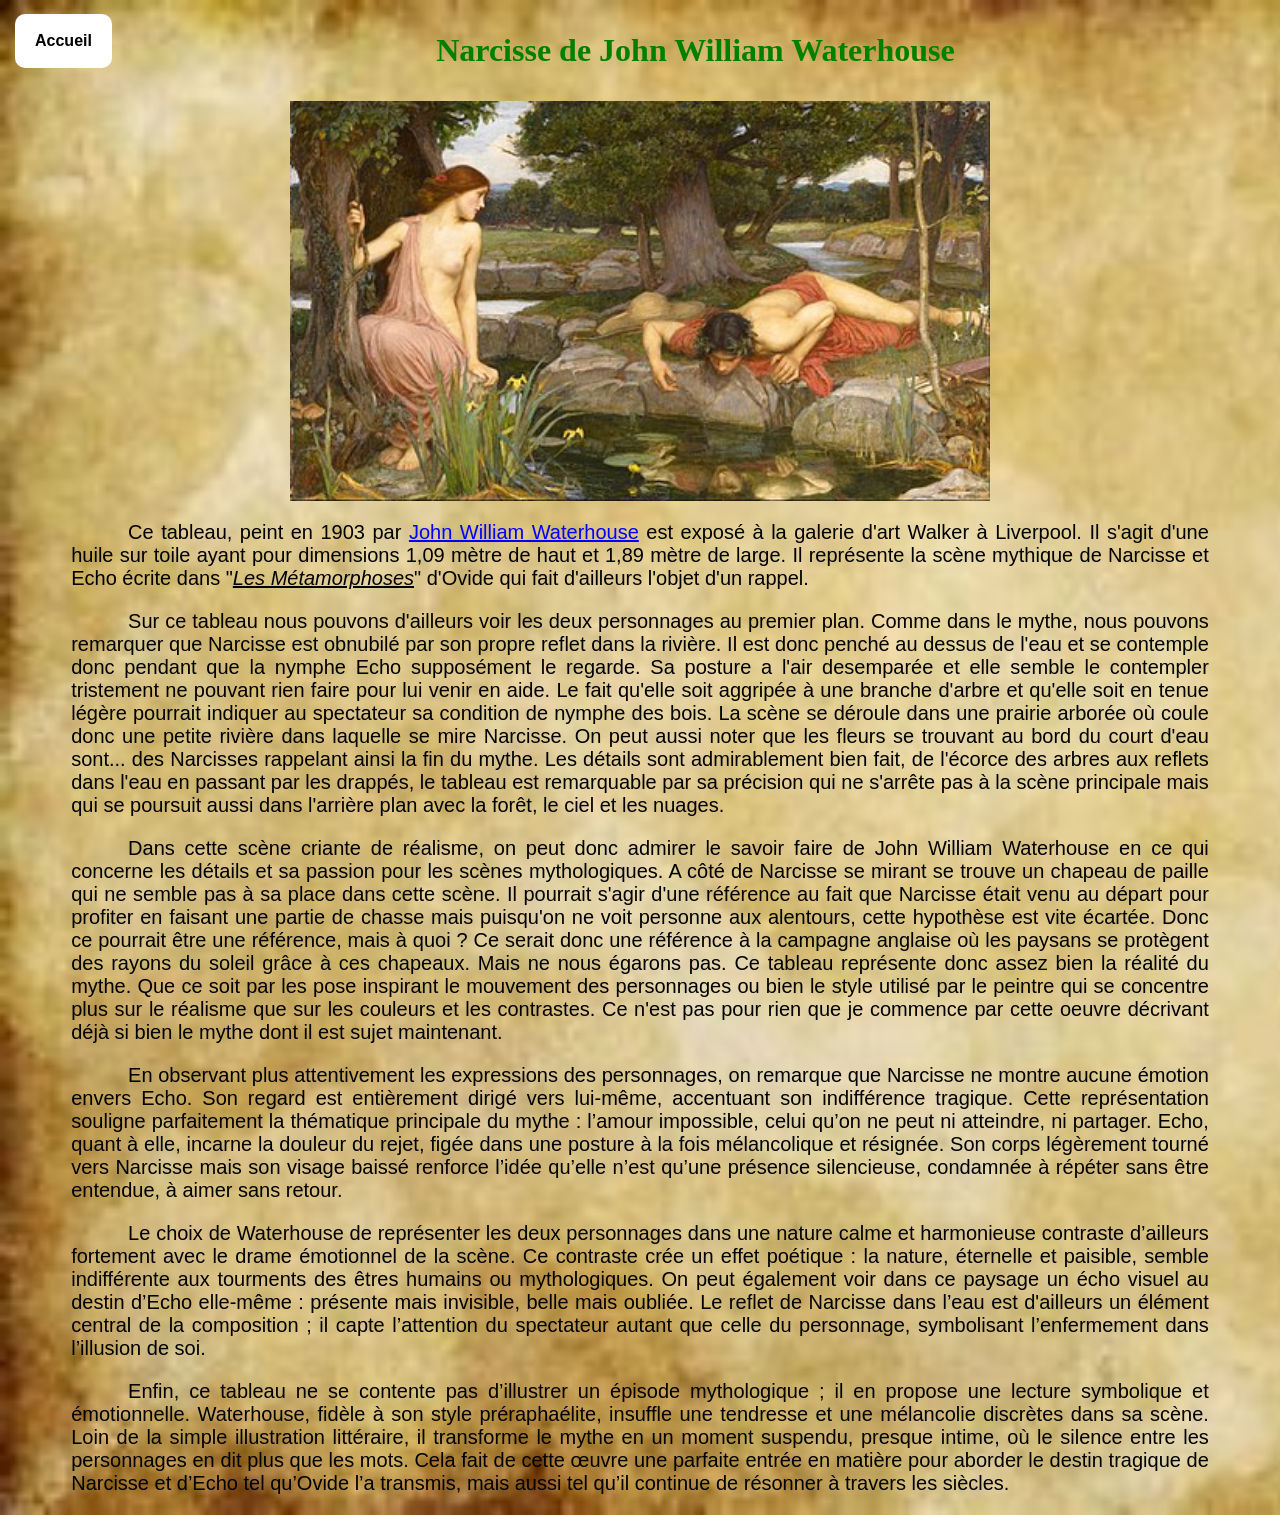
<file: code/oeuvres/oeuvre1.html>
<!DOCTYPE html>
<html lang="fr">
    <head>
        <meta name="viewport" content="width=device-width, initial-scale=1">
        <meta charset="utf-8" />
        <link rel="stylesheet" href="../scripts/styles.css" />
        <title>Tableau de John William Waterhouse</title>
        <link rel="icon" href="../../templates/icons/Icone_portefolio.png" />
    </head>
    <body>
        <a title="Aller à l'accueil" href="/Portefolio_Latin/"><button class="sommaire" accesskey="a"><b>Accueil</b></button></a>
        <h1 class="oeuvre"><p class="title">Narcisse de <b>John William Waterhouse</b></p></h1> <!--Et ceci est le titre de la page qui est affiché sur la page-->

        <a title="Aller à la source de l'image" href="sources.html#source_echo" target="_blank"><img
            src="../../templates/Oeuvre1_JohnWilliamWaterhouse.jpg"
            alt="Echo et Narcisse par John William Waterhouse peinte en 1903."
            class="tableau1"
            id="JWW_oeuvre"
        /></a>
        <article>
            <p class="texte-article">
                Ce tableau, peint en 1903 par <a href="./john_william_waterhouse.html" accesskey="v">John William Waterhouse</a> est exposé à la galerie d'art Walker à Liverpool. 
                Il s'agit d'une huile sur toile ayant pour dimensions 1,09 mètre de haut et 1,89 mètre de large. 
                Il représente la scène mythique de Narcisse et Echo écrite dans &quot;<i><u>Les Métamorphoses</u></i>&quot; d'Ovide qui fait d'ailleurs l'objet d'un rappel. 
            </p>
            <p class="texte-article">
                Sur ce tableau nous pouvons d'ailleurs voir les deux personnages au premier plan. 
                Comme dans le mythe, nous pouvons remarquer que Narcisse est obnubilé par son propre reflet dans la rivière. 
                Il est donc penché au dessus de l'eau et se contemple donc pendant que la nymphe Echo supposément le regarde. 
                Sa posture a l'air desemparée et elle semble le contempler tristement ne pouvant rien faire pour lui venir en aide. 
                Le fait qu'elle soit aggripée à une branche d'arbre et qu'elle soit en tenue légère pourrait indiquer au spectateur sa condition de nymphe des bois. 
                La scène se déroule dans une prairie arborée où coule donc une petite rivière dans laquelle se mire Narcisse. 
                On peut aussi noter que les fleurs se trouvant au bord du court d'eau sont... des Narcisses rappelant ainsi la fin du mythe. 
                Les détails sont admirablement bien fait, de l'écorce des arbres aux reflets dans l'eau en passant par les drappés, le tableau est remarquable par sa précision qui ne s'arrête pas à la scène principale mais qui se poursuit aussi dans l'arrière plan avec la forêt, le ciel et les nuages. 
            </p>
            <p class="texte-article">
                Dans cette scène criante de réalisme, on peut donc admirer le savoir faire de John William Waterhouse en ce qui concerne les détails et sa passion pour les scènes mythologiques. 
                A côté de Narcisse se mirant se trouve un chapeau de paille qui ne semble pas à sa place dans cette scène. 
                Il pourrait s'agir d'une référence au fait que Narcisse était venu au départ pour profiter en faisant une partie de chasse mais puisqu'on ne voit personne aux alentours, cette hypothèse est vite écartée. 
                Donc ce pourrait être une référence, mais à quoi ?
                Ce serait donc une référence à la campagne anglaise où les paysans se protègent des rayons du soleil grâce à ces chapeaux.
                Mais ne nous égarons pas. Ce tableau représente donc assez bien la réalité du mythe. 
                Que ce soit par les pose inspirant le mouvement des personnages ou bien le style utilisé par le peintre qui se concentre plus sur le réalisme que sur les couleurs et les contrastes. 
                Ce n'est pas pour rien que je commence par cette oeuvre décrivant déjà si bien le mythe dont il est sujet maintenant. 
            </p>
            <p class="texte-article">
                En observant plus attentivement les expressions des personnages, on remarque que Narcisse ne montre aucune émotion envers Echo. 
                Son regard est entièrement dirigé vers lui-même, accentuant son indifférence tragique. Cette représentation souligne parfaitement la thématique principale du mythe : l’amour impossible, celui qu’on ne peut ni atteindre, ni partager.
                Echo, quant à elle, incarne la douleur du rejet, figée dans une posture à la fois mélancolique et résignée. Son corps légèrement tourné vers Narcisse mais son visage baissé renforce l’idée qu’elle n’est qu’une présence silencieuse, condamnée à répéter sans être entendue, à aimer sans retour.
            </p>
            <p class="texte-article">
                Le choix de Waterhouse de représenter les deux personnages dans une nature calme et harmonieuse contraste d’ailleurs fortement avec le drame émotionnel de la scène. 
                Ce contraste crée un effet poétique : la nature, éternelle et paisible, semble indifférente aux tourments des êtres humains ou mythologiques. 
                On peut également voir dans ce paysage un écho visuel au destin d’Echo elle-même : présente mais invisible, belle mais oubliée. 
                Le reflet de Narcisse dans l’eau est d'ailleurs un élément central de la composition ; il capte l’attention du spectateur autant que celle du personnage, symbolisant l’enfermement dans l’illusion de soi.
            </p>
            <p class="texte-article">
                Enfin, ce tableau ne se contente pas d’illustrer un épisode mythologique ; il en propose une lecture symbolique et émotionnelle. 
                Waterhouse, fidèle à son style préraphaélite, insuffle une tendresse et une mélancolie discrètes dans sa scène. 
                Loin de la simple illustration littéraire, il transforme le mythe en un moment suspendu, presque intime, où le silence entre les personnages en dit plus que les mots. 
                Cela fait de cette œuvre une parfaite entrée en matière pour aborder le destin tragique de Narcisse et d’Echo tel qu’Ovide l’a transmis, mais aussi tel qu’il continue de résonner à travers les siècles.
            </p>            
        </article>
    </body>
</html>
</file>
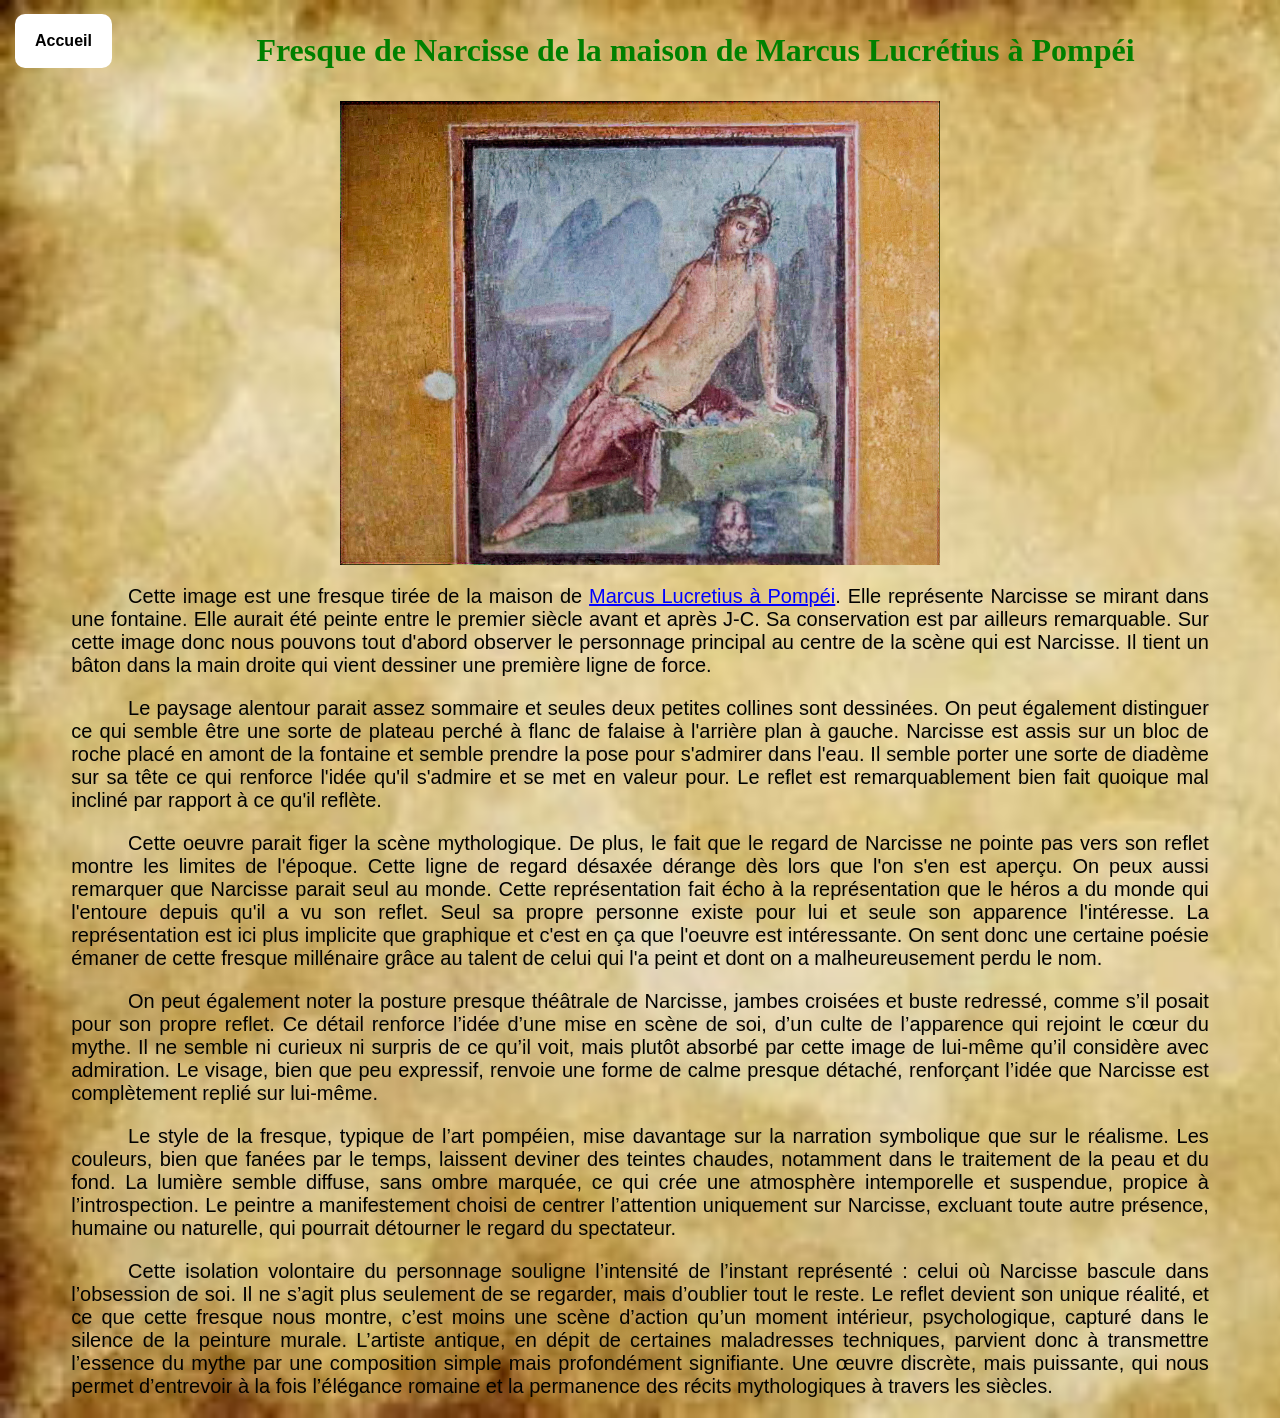
<file: code/oeuvres/oeuvre2.html>
<!DOCTYPE html>
<html lang="fr">
    <head>
        <meta name="viewport" content="width=device-width, initial-scale=1">
        <meta charset="utf-8" />
        <link rel="stylesheet" href="../scripts/styles.css" />
        <title>Fresque de Pompéi</title>
        <link rel="icon" href="../../templates/icons/Icone_portefolio.png" />
    </head>
    <body>
        <a title="Aller à l'accueil" href="/Portefolio_Latin/"><button class="sommaire" accesskey="a"><b>Accueil</b></button></a>
        <h1 class="oeuvre"><p>Fresque de Narcisse de la maison de <b>Marcus Lucrétius à Pompéi</b></p></h1> <!--Et ceci est le titre de la page qui est affiché sur la page--> 

        <a title="Aller à la source de l'image" href="sources.html#source_narcisse" target="_blank"><img
            src="../../templates/Gravure_Pompéi_Narcisse.jpg"
            alt="Fresque représentant Narcisse se mirant."
            class="tableau2"
            id="fresque_Narcisse"
        /></a>
        <article>
            <p class="texte-article">
                Cette image est une fresque tirée de la maison de <a href="./marcus_lucretius.html" accesskey="v">Marcus Lucretius à Pompéi</a>. 
                Elle représente Narcisse se mirant dans une fontaine. Elle aurait été peinte entre le premier siècle avant et après J-C.
                Sa conservation est par ailleurs remarquable. Sur cette image donc nous pouvons tout d'abord observer le personnage principal au centre de la scène qui est Narcisse. 
                Il tient un bâton dans la main droite qui vient dessiner une première ligne de force. 
            </p>
            <p class = "texte-article">
                Le paysage alentour parait assez sommaire et seules deux petites collines sont dessinées. 
                On peut également distinguer ce qui semble être une sorte de plateau perché à flanc de falaise à l'arrière plan à gauche.
                Narcisse est assis sur un bloc de roche placé en amont de la fontaine et semble prendre la pose pour s'admirer dans l'eau.
                Il semble porter une sorte de diadème sur sa tête ce qui renforce l'idée qu'il s'admire et se met en valeur pour.
                Le reflet est remarquablement bien fait quoique mal incliné par rapport à ce qu'il reflète. 
            </p>
            <p class="texte-article">
                Cette oeuvre parait figer la scène mythologique. 
                De plus, le fait que le regard de Narcisse ne pointe pas vers son reflet montre les limites de l'époque. 
                Cette ligne de regard désaxée dérange dès lors que l'on s'en est aperçu. On peux aussi remarquer que Narcisse parait seul au monde. 
                Cette représentation fait écho à la représentation que le héros a du monde qui l'entoure depuis qu'il a vu son reflet. 
                Seul sa propre personne existe pour lui et seule son apparence l'intéresse. 
                La représentation est ici plus implicite que graphique et c'est en ça que l'oeuvre est intéressante. 
                On sent donc une certaine poésie émaner de cette fresque millénaire grâce au talent de celui qui l'a peint et dont on a malheureusement perdu le nom. 
            </p>
            <p class="texte-article">
                On peut également noter la posture presque théâtrale de Narcisse, jambes croisées et buste redressé, comme s’il posait pour son propre reflet. 
                Ce détail renforce l’idée d’une mise en scène de soi, d’un culte de l’apparence qui rejoint le cœur du mythe. 
                Il ne semble ni curieux ni surpris de ce qu’il voit, mais plutôt absorbé par cette image de lui-même qu’il considère avec admiration. 
                Le visage, bien que peu expressif, renvoie une forme de calme presque détaché, renforçant l’idée que Narcisse est complètement replié sur lui-même.
            </p>
            <p class="texte-article">
                Le style de la fresque, typique de l’art pompéien, mise davantage sur la narration symbolique que sur le réalisme. 
                Les couleurs, bien que fanées par le temps, laissent deviner des teintes chaudes, notamment dans le traitement de la peau et du fond. 
                La lumière semble diffuse, sans ombre marquée, ce qui crée une atmosphère intemporelle et suspendue, propice à l’introspection.
                Le peintre a manifestement choisi de centrer l’attention uniquement sur Narcisse, excluant toute autre présence, humaine ou naturelle, qui pourrait détourner le regard du spectateur.
            </p>
            <p class="texte-article">
                Cette isolation volontaire du personnage souligne l’intensité de l’instant représenté : celui où Narcisse bascule dans l’obsession de soi. 
                Il ne s’agit plus seulement de se regarder, mais d’oublier tout le reste. 
                Le reflet devient son unique réalité, et ce que cette fresque nous montre, c’est moins une scène d’action qu’un moment intérieur, psychologique, capturé dans le silence de la peinture murale. 
                L’artiste antique, en dépit de certaines maladresses techniques, parvient donc à transmettre l’essence du mythe par une composition simple mais profondément signifiante. 
                Une œuvre discrète, mais puissante, qui nous permet d’entrevoir à la fois l’élégance romaine et la permanence des récits mythologiques à travers les siècles.
            </p>            
        </article>
    </body>
</html>
</file>
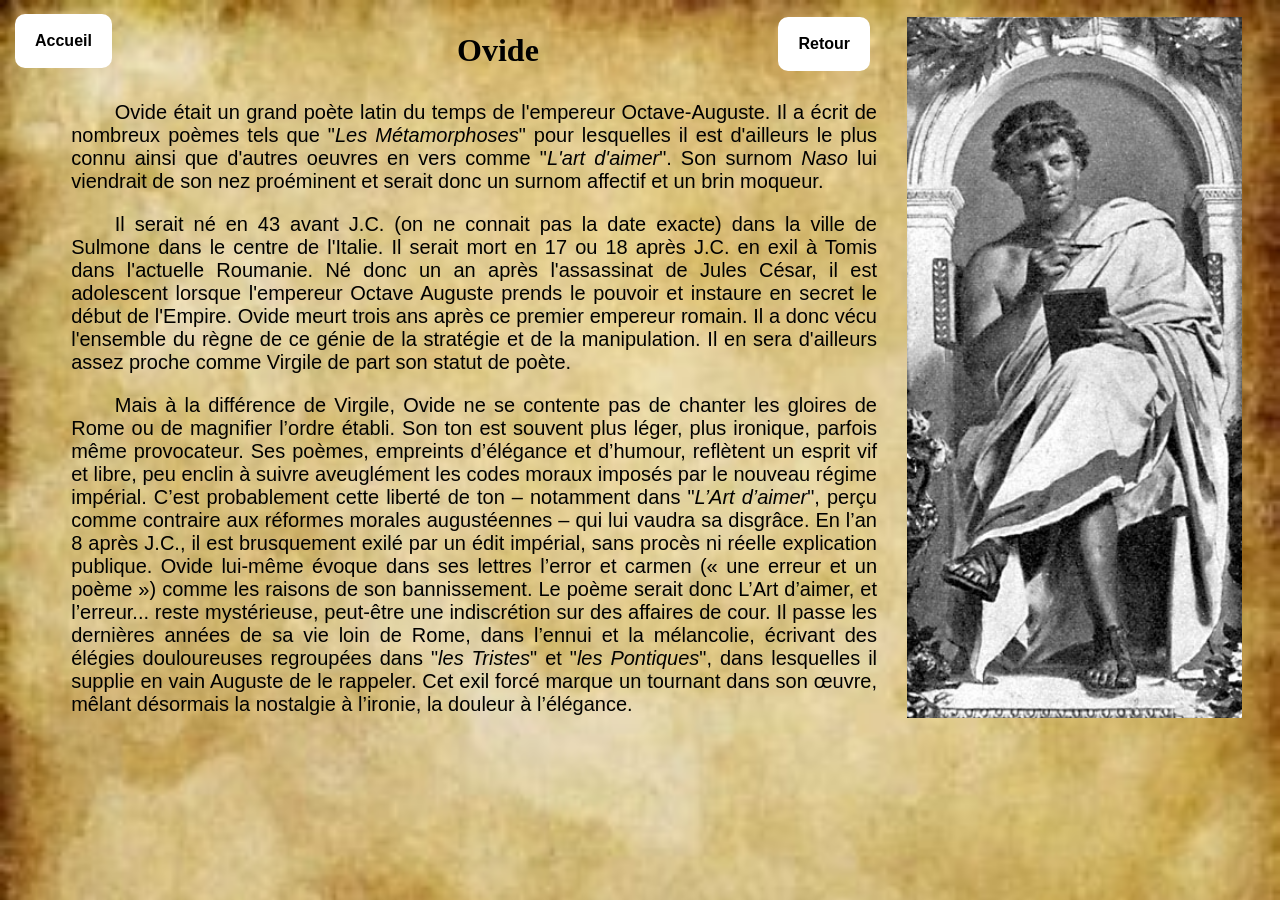
<file: code/oeuvres/ovide.html>
<!DOCTYPE html>
<html lang="fr">
    <head>
        <meta name="viewport" content="width=device-width, initial-scale=1">
        <meta charset="utf-8" />
        <link rel="stylesheet" href="../scripts/styles.css" />
        <title>Ovide</title>
        <link rel="icon" href="../../templates/icons/Icone_portefolio.png" />
    </head>
    <body>
        <a class="BUTTON" title="Aller à l'accueil" href="/Portefolio_Latin/"><button class="sommaire" accesskey="a"><b>Accueil</b></button></a>
        <a title="Aller consulter la source de l'image" href="sources.html#source_ovide" target="_blank"><img
            src="../../templates/Publius_Ovidius_Naso.jpg"
            alt="Gravure représentant Ovide."
            class="image"
            id="Ovide"
        /></a> 
        <h1 class="oeuvre"><a accesskey="r" href="/Portefolio_Latin/-" class="RickRoll" target="_blank"><p>Ovide</p></a></h1> <!--Et ceci est le titre de la page qui est affiché sur la page-->
        <a title="Retourner à la description" href="./mythe_de_Narcisse_et_Echo.html"><button class="back" accesskey="b"><b>Retour</b></button></a>
        
        <article>
            <p class="texte-article-rappel">
                Ovide était un grand poète latin du temps de l'empereur Octave-Auguste. 
                Il a écrit de nombreux poèmes tels que &quot;<i><a accesskey="r" href="/Portefolio_Latin/-" class="RickRoll" target="_blank">Les Métamorphoses</a></i>&quot; pour lesquelles il est d'ailleurs le plus connu ainsi que d'autres oeuvres en vers comme &quot;<i><a accesskey="r" href="/Portefolio_Latin/-" class="RickRoll" target="_blank">L'art d'aimer</a></i>&quot;. 
                Son surnom <i><a accesskey="r" href="/Portefolio_Latin/-" class="RickRoll" target="_blank">Naso</a></i> lui viendrait de son nez proéminent et serait donc un surnom affectif et un brin moqueur. 
            </p>
            <p class="texte-article-rappel">
                Il serait né en 43 avant J.C. (on ne connait pas la date exacte) dans la ville de Sulmone dans le centre de l'Italie. 
                Il serait mort en 17 ou 18 après J.C. en exil à Tomis dans l'actuelle Roumanie. 
                Né donc un an après l'assassinat de Jules César, il est adolescent lorsque l'empereur Octave Auguste prends le pouvoir et instaure en secret le début de l'Empire. 
                Ovide meurt trois ans après ce premier empereur romain. Il a donc vécu l'ensemble du règne de ce génie de la stratégie et de la manipulation. Il en sera d'ailleurs assez proche comme Virgile de part son statut de poète. 
            </p>
            <p class="texte-article-rappel">
                Mais à la différence de Virgile, Ovide ne se contente pas de chanter les gloires de Rome ou de magnifier l’ordre établi. 
                Son ton est souvent plus léger, plus ironique, parfois même provocateur. 
                Ses poèmes, empreints d’élégance et d’humour, reflètent un esprit vif et libre, peu enclin à suivre aveuglément les codes moraux imposés par le nouveau régime impérial. 
                C’est probablement cette liberté de ton – notamment dans  &quot;<i><a accesskey="r" href="/Portefolio_Latin/-" class="RickRoll" target="_blank">L’Art d’aimer</a></i>&quot;, perçu comme contraire aux réformes morales augustéennes – qui lui vaudra sa disgrâce.
                En l’an 8 après J.C., il est brusquement exilé par un édit impérial, sans procès ni réelle explication publique. 
                Ovide lui-même évoque dans ses lettres l’error et carmen (« une erreur et un poème ») comme les raisons de son bannissement. 
                Le poème serait donc L’Art d’aimer, et l’erreur... reste mystérieuse, peut-être une indiscrétion sur des affaires de cour.
                Il passe les dernières années de sa vie loin de Rome, dans l’ennui et la mélancolie, écrivant des élégies douloureuses regroupées dans &quot;<i><a accesskey="r" href="/Portefolio_Latin/-" class="RickRoll" target="_blank">les Tristes</a></i>&quot; et &quot;<i><a accesskey="r" href="/Portefolio_Latin/-" class="RickRoll" target="_blank">les Pontiques</a></i>&quot;, dans lesquelles il supplie en vain Auguste de le rappeler. 
                Cet exil forcé marque un tournant dans son œuvre, mêlant désormais la nostalgie à l’ironie, la douleur à l’élégance.
            </p>
        </article>
    </body>
</html>
</file>
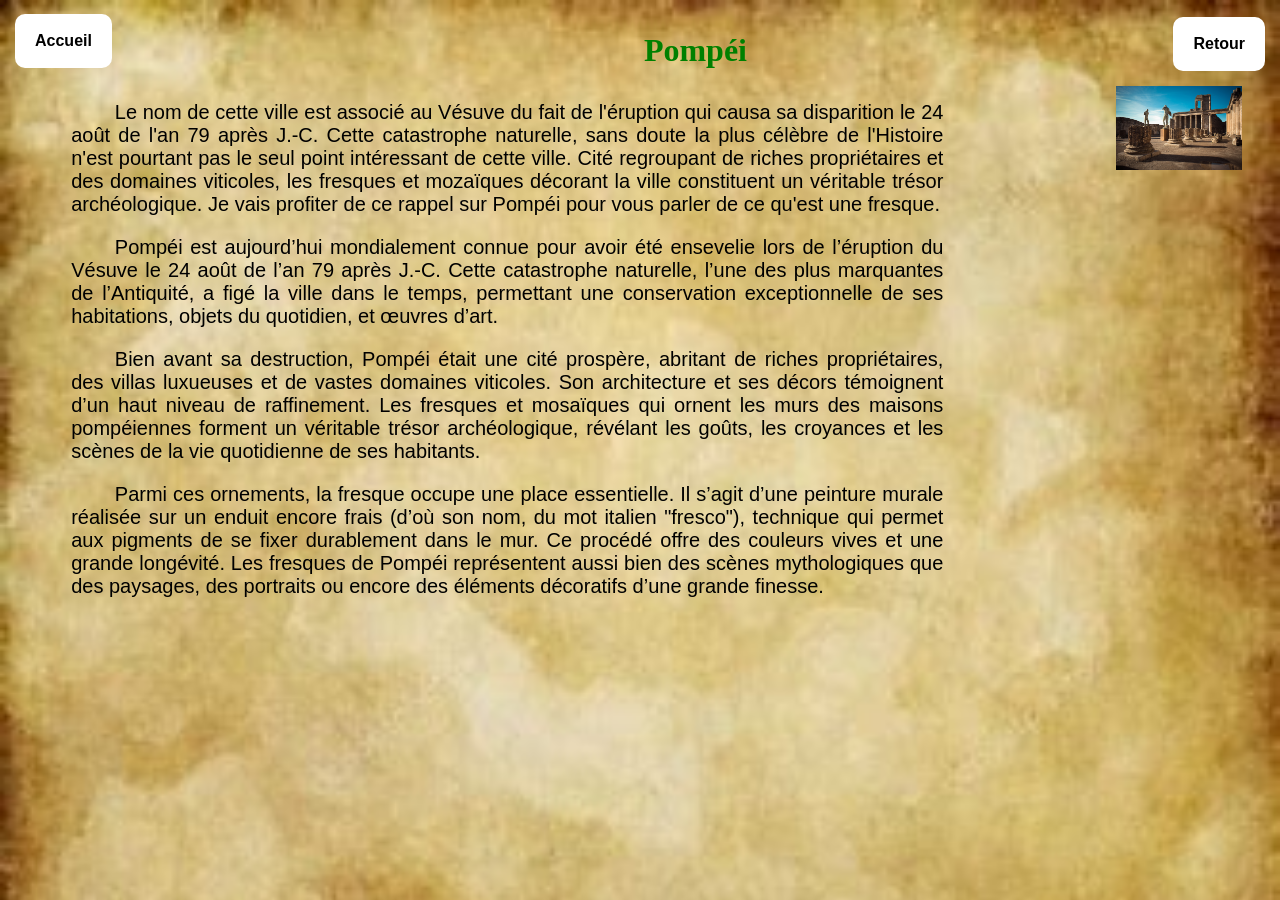
<file: code/oeuvres/pompei.html>
<!DOCTYPE html>
<html lang="fr">
    <head>
        <meta name="viewport" content="width=device-width, initial-scale=1">
        <meta charset="utf-8" />
        <link rel="stylesheet" href="../scripts/styles.css" />
        <title>Pompéi</title>
        <link rel="icon" href="../../templates/icons/Icone_portefolio.png" />
    </head>
    <body>
        <a title="Aller à l'accueil" href="/Portefolio_Latin/"><button class="sommaire" accesskey="a"><b>Accueil</b></button></a>
        <h1 class="oeuvre"><p>Pompéi</p></h1> <!--Et ceci est le titre de la page qui est affiché sur la page-->
        <a title="Retourner à Marcus Lucretius" href="./marcus_lucretius.html"><button class="back" accesskey="r"><b>Retour</b></button></a>
        <a title="Aller à la source de l'image" href="sources.html#source_pompei" target="_blank"><img 
            src="../../templates/Pompei_image.jpg"
            alt="Photo de Pompéi"
            class="image-pompei"
            id="photo_pompei"
        /></a>
        
        <article>
            <p class="texte-article-rappel">
                Le nom de cette ville est associé au Vésuve du fait de l'éruption qui causa sa disparition le 24 août de l'an 79 après J.-C.
                Cette catastrophe naturelle, sans doute la plus célèbre de l'Histoire n'est pourtant pas le seul point intéressant de cette ville. 
                Cité regroupant de riches propriétaires et des domaines viticoles, les fresques et mozaïques décorant la ville constituent un véritable trésor archéologique. 
                Je vais profiter de ce rappel sur Pompéi pour vous parler de ce qu'est une fresque. 
            </p>
            <p class="texte-article-rappel">
                Pompéi est aujourd’hui mondialement connue pour avoir été ensevelie lors de l’éruption du Vésuve le 24 août de l’an 79 après J.-C. Cette catastrophe naturelle, l’une des plus marquantes de l’Antiquité, a figé la ville dans le temps, permettant une conservation exceptionnelle de ses habitations, objets du quotidien, et œuvres d’art.
            </p>
            <p class="texte-article-rappel">
                Bien avant sa destruction, Pompéi était une cité prospère, abritant de riches propriétaires, des villas luxueuses et de vastes domaines viticoles. Son architecture et ses décors témoignent d’un haut niveau de raffinement. Les fresques et mosaïques qui ornent les murs des maisons pompéiennes forment un véritable trésor archéologique, révélant les goûts, les croyances et les scènes de la vie quotidienne de ses habitants.
            </p>
            <p class="texte-article-rappel">
                Parmi ces ornements, la fresque occupe une place essentielle. Il s’agit d’une peinture murale réalisée sur un enduit encore frais (d’où son nom, du mot italien "fresco"), technique qui permet aux pigments de se fixer durablement dans le mur. Ce procédé offre des couleurs vives et une grande longévité. Les fresques de Pompéi représentent aussi bien des scènes mythologiques que des paysages, des portraits ou encore des éléments décoratifs d’une grande finesse.
            </p>            
        </article>
    </body>
</html>
</file>
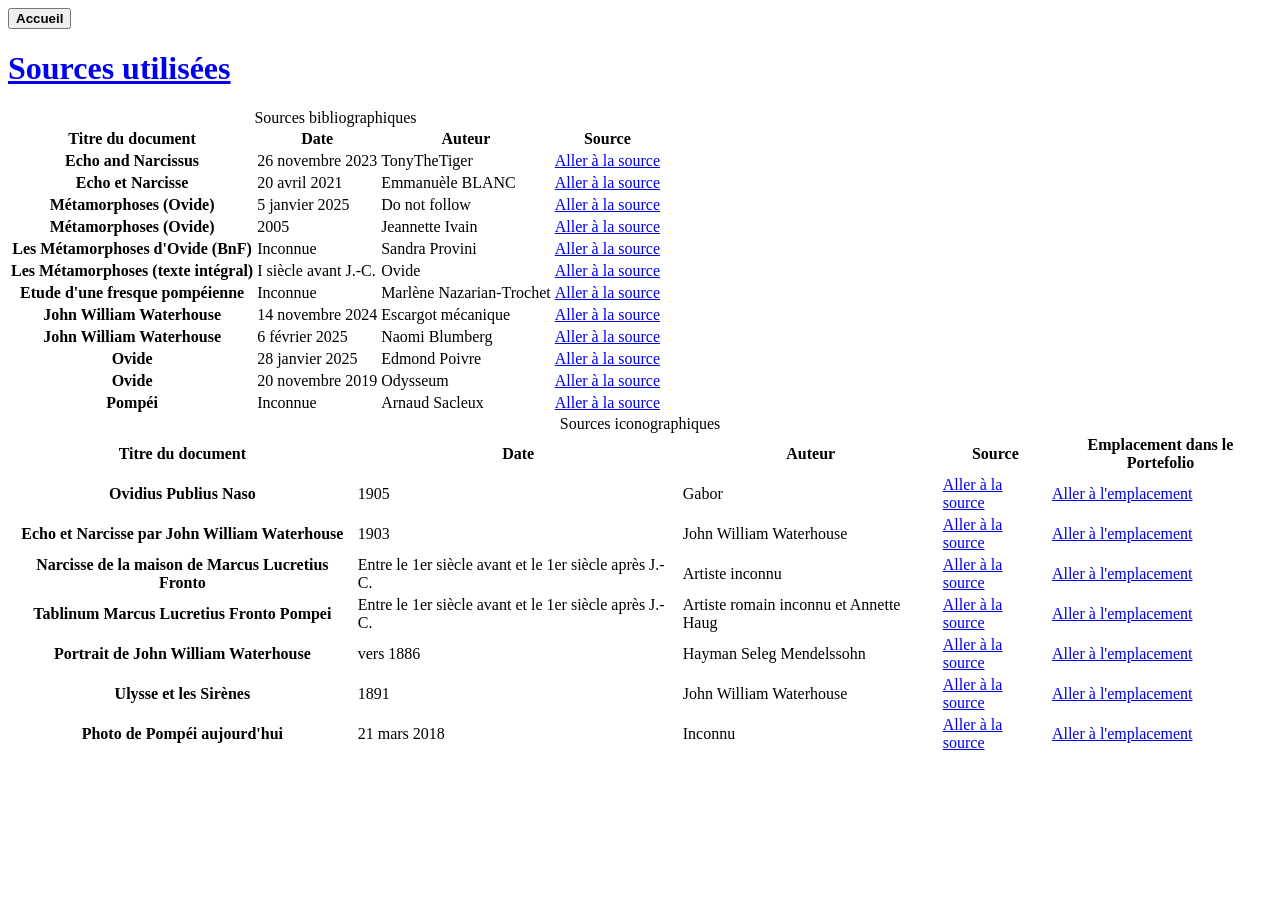
<file: code/oeuvres/sources.html>
<!DOCTYPE html>
<html lang="fr">
    <head>
        <meta name="viewport" content="width=device-width, initial-scale=1">
        <meta charset="utf-8" />
        <link href="stylesheet" href="../scripts/styles.css" />
        <title>Sources</title>
        <link href="icon" href="../../templates/icons/Icone_portefolio.png" />
    </head>
    <body>
        <a title="Aller à l'accueil" href="/Portefolio_Latin/"><button class="sommaire" accesskey="a"><b>Accueil</b></button></a>
        <h1 class="Comparaison"><a href="/Portefolio_Latin/-" class="RickRoll" target="_blank">Sources utilisées</a></h1> <!--Et ceci est le titre de la page qui est affiché sur la page-->

        <div id="bibliographie">
            <table>
                <caption>
                    Sources bibliographiques
                </caption>
                <thead>
                    <tr>
                        <th scope="col">Titre du document</th>
                        <th scope="col">Date</th>
                        <th scope="col">Auteur</th>
                        <th scope="col">Source</th>
                    </tr>
                </thead>
                <tbody>
                    <tr>
                        <th scope="row">Echo and Narcissus</th>
                        <td><div title="Date de la dernière modification au moment de la consultation">26 novembre 2023</div></td>
                        <td><div title="Nom (pseudo) du dernier(e) contributeur(-trice)">TonyTheTiger</div></td>
                        <td><a title="Aller à la source" rel="noopener" href="https://en.wikipedia.org/wiki/Echo_and_Narcissus" target="_blank">Aller à la source</a><span class="fleche"></span></td>
                    </tr>
                    <tr>
                        <th scope="row">Echo et Narcisse</th>
                        <td>20 avril 2021</td>
                        <td>Emmanuèle BLANC</td>
                        <td><a title="Aller à la source" rel="noopener" href="https://odysseum.eduscol.education.fr/le-mythe-de-narcisse-de-lantiquite-au-xxe-siecle" target="_blank">Aller à la source</a><span class="fleche"></span></td>
                    </tr>
                    <tr>
                        <th scope="row">Métamorphoses (Ovide)</th>
                        <td><div title="Date de la dernière modification au moment de la consultation">5 janvier 2025</div></td>
                        <td><div title="Nom(pseudo) du dernier(e) contributeur(-trice)">Do not follow</div></td>
                        <td><a title="Aller à la source" rel="noopener" href="https://fr.wikipedia.org/wiki/M%C3%A9tamorphoses_(Ovide)" target="_blank">Aller à la source</a><span class="fleche"></span></td>
                    </tr>
                    <tr>
                        <th scope="row">Métamorphoses (Ovide)</th>
                        <td>2005</td>
                        <td>Jeannette Ivain</td>
                        <td><a title="Aller à la source" rel="noopener" href="https://www.culture.gouv.fr/Thematiques/musees/Les-musees-en-France/Les-collections-des-musees-de-France/Decouvrir-les-collections/Les-Metamorphoses-d-Ovide" target="_blank">Aller à la source</a><span clas="fleche"></span></td>
                    </tr>
                    <tr>
                        <th scope="row">Les Métamorphoses d'Ovide (BnF)</th>
                        <td>Inconnue</td>
                        <td>Sandra Provini</td>
                        <td><a title="Aller à la source" rel="noopener" href="https://fantasy.bnf.fr/fr/comprendre/les-metamorphoses-dovide-une-reference-universelle/" target="_blank">Aller à la source</a<span class="fleche"></span></td>
                    </tr>
                    <tr>
                        <th scope="row">Les Métamorphoses (texte intégral)</th>
                        <td>I siècle avant J.-C.</td>
                        <td>Ovide</td>
                        <td><a title="Aller à la source" rel="noopener" href="https://bcs.fltr.ucl.ac.be/META/01.htm" target="_blank">Aller à la source</a><span class="fleche"></span></td>
                    </tr>
                    <tr>
                        <th scope="row">Etude d'une fresque pompéienne</th>
                        <td>Inconnue</td>
                        <td>Marlène Nazarian-Trochet</td>
                        <td><a title="Aller à la source" rel="noopener" href="https://utpictura18.univ-amu.fr/rubriques/ressources/images-antiques/etude-dune-fresque-pompeienne-paroi-nord-tablinum-maison" target="_blank">Aller à la source</a><span class="fleche"></span></td>
                    </tr>
                    <tr>
                        <th scope="row">John William Waterhouse</th>
                        <td><div title="Date de la dernière modification au moment de la consultation">14 novembre 2024</div></td>
                        <td><div title="Nom (pseudo) du dernier(e) contributeur(-trice)">Escargot mécanique</div></td>
                        <td><a title="Aller à la source" rel="noopener" href="https://fr.wikipedia.org/wiki/John_William_Waterhouse" target="_blank">Aller à la source</a><span class="fleche"></span></td>
                    </tr>
                    <tr>
                        <th scope="row">John William Waterhouse</th>
                        <td>6 février 2025</td>
                        <td>Naomi Blumberg</td>
                        <td><a title="Aller à la source" rel="noopener" href="https://www.britannica.com/biography/John-William-Waterhouse" target="_blank">Aller à la source</a><span class="fleche"></span></td>
                    </tr>
                    <!--tr>
                        <th scope="row">Marcus Lucretius Fronto</th>
                        <td></td>
                    </tr-->
                    <tr>
                        <th scope="row">Ovide</th>
                        <td><div title="Date de la dernière modification au moment de la consultation">28 janvier 2025</div></td>
                        <td><div title="Nom (pseudo) du dernier(e) contributeur(-trice)">Edmond Poivre</div></td>
                        <td><a title="Aller à la source" rel="noopener" href="https://fr.wikipedia.org/wiki/Ovide" target="_blank">Aller à la source</a><span class="fleche"></span></td>
                    </tr>
                    <tr>
                        <th scope="row">Ovide</th>
                        <td><div>20 novembre 2019</div></td>
                        <td>Odysseum</td>
                        <td><a title="Aller à la source" rel="noopener" href="https://odysseum.eduscol.education.fr/ovide-celebre-poete-latin-auteur-de-lart-daimer-et-des-metamorphoses" target="_blank">Aller à la source</a><span class="fleche"></span></td>
                    </tr>
                    <tr>
                        <th scope="row">Pompéi</th>
                        <td><div>Inconnue</div></td>
                        <td>Arnaud Sacleux</td>
                        <td><a title="Aller à la source" rel="noopener" href="https://www.nationalgeographic.fr/histoire/2020/05/pompei-que-sest-il-passe-le-jour-de-leruption-du-vesuve" target="_blank">Aller à la source</a><span class="fleche"></span></td>
                    </tr>
                </tbody>
            </table>
        </div>

        <div id="iconographie">
            <table>
                <caption>
                    Sources iconographiques
                </caption>
                <thead>
                    <tr>
                        <th scope="col">Titre du document</th>
                        <th scope="col">Date</th>
                        <th scope="col">Auteur</th>
                        <th scope="col">Source</th>
                        <th scope="col">Emplacement dans le Portefolio</th>
                    </tr>
                </thead>
                <tbody>
                    <div id="source_ovide">
                        <tr>
                            <th scope="row">Ovidius Publius Naso</th>
                            <td><div title="Date inscrite dans la source">1905</div></td>
                            <td><div title="Nom de l'utilisateur ayant publié l'image">Gabor</div></td>
                            <td><a title="Aller à la source" rel="noopener" href="https://commons.wikimedia.org/wiki/File:Publius_Ovidius_Naso.jpg" target="_blank">Aller à la source</a><span class="fleche"></span></td>
                            <td><a title="Aller à l'emplacement" rel="noopener" href="mythe_de_Narcisse_et_Echo.html#Ovide" target="_blank">Aller à l'emplacement</a><span class="fleche"></span></td>
                        </tr>
                    </div>
                    <div id="source_echo">
                        <tr>
                            <th scope="row">Echo et Narcisse par John William Waterhouse</th>
                            <td><div title="Date inscrite dans la source">1903</div></td>
                            <td><div title="Auteur de l'oeuvre">John William Waterhouse</div></td>
                            <td><a title="Aller à la source" rel="noopener" href="https://commons.wikimedia.org/wiki/File:Echo_and_Narcissus_-_John_William_Waterhouse.jpg" target="_blank">Aller à la source</a><span class="fleche"></span></td>
                            <td><a title="Aller à l'emplacement" rel="noopener" href="oeuvre1.html#JWW_oeuvre" target="_blank">Aller à l'emplacement</a><span class="fleche"></span></td>
                        </tr>
                    </div>
                    <div id="source_narcisse">
                        <tr>
                            <th scope="row">Narcisse de la maison de Marcus Lucretius Fronto</th>
                            <td><div title="Date supposée">Entre le 1er siècle avant et le 1er siècle après J.-C.</div></td>
                            <td><div title="Artiste mentionné dans la source">Artiste inconnu</div></td>
                            <td><a title="Aller à la source" rel="noopener" href="https://commons.wikimedia.org/wiki/File:House_of_Marcus_Lucretius_Fronto_Pompeii_2005_Room_%27i%27,_north_wall_of_cubiculum,_with_center_wall_painting_of_Narcissus_at_the_fountain_courtesy_of_PiP.jpg" target="_blank">Aller à la source</a><span class="fleche"></span></td>
                            <td><a title="Aller à l'emplacement" rel="noopener" href="oeuvre2.html#fresque_Narcisse" target="_blank">Aller à l'emplacement</a><span class="fleche"></span></td>
                        </tr>
                    </div>
                    <div id="source_tablinum">
                        <tr>
                            <th scope="row">Tablinum Marcus Lucretius Fronto Pompei</th>
                            <td><div title="Date supposée">Entre le 1er siècle avant et le 1er siècle après J.-C.</div></td>
                            <td><div title="Artiste mentionné dans la source et autrice de la photo">Artiste romain inconnu et Annette Haug</div></td>
                            <td><a title="Aller à la source" rel="noopener" href="https://commons.wikimedia.org/wiki/File:House_of_Marcus_Lucretius_Fronto_Pompeii_2018_Room_%27h%27,_looking_towards_south_wall_of_tablinum_courtesy_of_Annette_Haug.jpg" target="_blank">Aller à la source</a><span class="fleche"></span></td>
                            <td><a title="Aller à l'emplacement" rel="noopener" href="marcus_lucretius.html#tablinum" target="_blank">Aller à l'emplacement</a><span class="fleche"></span></td>
                        </tr>
                    </div>
                    <div id="source_portrait">
                        <tr>
                            <th scope="row">Portrait de John William Waterhouse</th>
                            <td><div title="Date du portrait">vers 1886</div></td>
                            <td><div title="Auteur de la photo">Hayman Seleg Mendelssohn</div></td>
                            <td><a title="Aller à la source" rel="noopener" href="https://commons.wikimedia.org/wiki/File:John_William_Waterhouse_01.jpg" target="_blank">Aller à la source</a><span class="fleche"></span></td>
                            <td><a title="Aller à l'emplacement" rel="noopener" href="john_william_waterhouse.html#PortraitJWW" target="_blank">Aller à l'emplacement</a><span class="fleche"></span></td>
                        </tr>
                    </div>
                    <div id="source_ulysse">
                        <tr>
                            <th scope="row">Ulysse et les Sirènes</th>
                            <td><div title="Date de l'oeuvre">1891</div></td>
                            <td><div title="Artiste">John William Waterhouse</div></td>
                            <td><a title="Aller à la source" rel="noopener" href="https://commons.wikimedia.org/wiki/File:John_William_Waterhouse_-_Ulysses_and_the_Sirens_-_Google_Art_Project.jpg" target="_blank">Aller à la source</a><span class="fleche"></span></td>
                            <td><a title="Aller à l'emplacement" rel="noopener" href="john_william_waterhouse.html#Ulysse" target="_blank">Aller à l'emplacement</a><span class="fleche"></span></td>
                        </tr>
                    </div>
                    <div id="source_pompei">
                        <tr>
                            <th scope="row">Photo de Pompéi aujourd'hui</th>
                            <td><div title="Date de l'image">21 mars 2018</div></td>
                            <td><div title="Auteur de la photo">Inconnu</div></td>
                            <td><a title="Aller à la source" rel="noopener" href="https://commons.wikimedia.org/wiki/File:Pompei_image.jpg" target="_blank">Aller à la source</a><span class="fleche"></span></td>
                            <td><a title="Aller à l'emplacement" rel="noopener" href="pompei.html#photo_pompei" target="_blank">Aller à l'emplacement</a><span class="fleche"></span></td>
                        </tr>
                    </div>
                </tbody>
            </table>
        </div>
    </body>
</html>
</file>
<file: code/scripts/styles.css>
/*La ligne de code qui suit défini les propriétés de style du titre principal*/
h1 {
    color: black;
    font-size: 200%;
    text-align: center;
}
/*La ligne qui suit défini les proprités du titre de classe comparaison*/
h1.Comparaison {
    color: blueviolet;
    font-size: 200%;
    text-align: center;
    /*background-color: white;*/
}

video {
    display: block;
    align-self: center;
}

/*Propriétés du titre secondaire*/
h2 {
    margin: auto 5%;
    color: black;
    font-size: x-large;
}
/*Règles de margination*/
p.text {
    margin: auto 5%;
}
p.texte-article-rappel {
    margin: 1em 26% 1em 5%;
    font-family: Verdana, Geneva, Tahoma, sans-serif;
    text-align: justify;
    text-indent: 5%;
}
p.texte-article {
    margin: 1em 5% 1em 5%;
    font-family: Verdana, Geneva, Tahoma, sans-serif;
    text-align: justify;
    text-indent: 5%;
}

p.texte-rickroll {
    margin: 1em 5% 1em 5%;
    font-family: Verdana, Geneva, Tahoma, sans-serif;
    text-align: center;
    font-size: 20px;
}

a.RickRoll:link {
    text-decoration: none;
    color: black;
}
a.RickRoll:visited {
    text-decoration: none;
    color: black;
}
.Comparaison a.RickRoll:link {
    text-decoration: none;
    color: blueviolet;
}
.Comparaison a.RickRoll:visited {
    text-decoration: none;
    color: blueviolet;
}
/*Propriétés d'un lien hypertexte*/
a:link {
    color: blue;
    text-decoration: underline;
}
/*Propritétés d'un lien hypertexte déjà utilisé.*/
a:visited {
    color: purple;
}
/*Proriétés de la classe comparaison*/
.Comparaison {
    color: blueviolet;
    font-size: x-large;
    font-weight: bold;
}
.auteur {
    color: rgb(0, 255, 153);
}
/*Propriétés de la classe oeuvre*/
.oeuvre {
    color: green;
    font-weight: bold;
}
.rappel {
    color: rgb(250, 79, 6);
    font-weight: bold;
}
/*Propriétés de la classe text*/
.text {
    color: black;
    font-family: Arial, Helvetica, sans-serif;    
    font-style: normal;
    font-size: larger;
    padding-right: 100px;
    position: relative;
}

.text a {
    position: relative;
}

/*Propriété de mise en forme de la page en elle-même*/
body {
    background-image: url(../../templates/fond_du_site.jpg);
    background-size: cover;
    background-color: wheat;
}
/*Propriéré de la box entourant la barre d'avancement du projet*/
.outer {
    margin: auto 5%;
    border: 3px solid black;
    align-items: center;
}
/*Proprité de la barre d'avancement du projet*/
.box {
    padding: 7px;
    width: calc(100% - 14px);
    color: whitesmoke;
    align-items: center;
    animation-duration: 20s;
    animation-name: rainbow;
    animation-direction: normal;
    animation-iteration-count: infinite;
    animation-timing-function: linear;
}

article p {
    font-size: 125%;
}
.tableau1 {
    width: 700px;
    display: block;
    margin: 0px auto;
}
.tableau2 {
    width: 600px;
    display: block;
    margin: 0px auto;
}
.image {
    width: 335px;
    display: block;
    float: right;
    margin: -15px 30px;   
}
.image-container {
    display: flex;
    justify-content: space-around ;
}
.image-pompei {
    width: 10%;
    display: block;
    float: right;
    margin: -15px 30px; 
}
.sommaire {
    display: block;
    float: left;
    margin: -18px 7px;
    border: 0;
    line-height: none;
    padding: 18px 20px;
    font-size: 1rem;
    text-align: center;
    color: #000 ;
    border-radius: 10px;
    background-color: #fff;
}
.sommaire a {
    display: block;
    text-decoration: none;
    color:#000;
}

.back {
    display: block;
    float: right;
    margin: -84px 7px;
    border: 0;
    line-height: none;
    padding: 18px 20px;
    font-size: 1rem;
    text-align: center;
    color: #000 ;
    border-radius: 10px;
    background-color: #fff;
}

.sommaire:hover,
.back:hover,
.play-button:hover {
    background-color: #ffffffc3;
    animation-duration: 1.5s;
    animation-name: button-accueil;
    animation-direction: normal;
    animation-iteration-count: infinite;
    animation-timing-function: linear;
}

div#bibliographie,
div#iconographie {
    width: 50%;
    padding-top: 0,5%;
    padding-left: 4px;
    padding-bottom: 2%;
    margin: -19px 5% -15px 5%;
    text-decoration: none;
    color: black;
}

table {
    position: relative;
    border-collapse: collapse;
    border: 2px solid black;
    font-family: sans-serif;
    font-size: 16px;
    letter-spacing: 1px;
}

caption {
    caption-side: top;
    padding: 6px;
    font-weight: bold;
}

thead,
tfoot {
    background-color: #d2d2d2;
    border: 2px solid black;
}

th,
td {
    border: 1px solid black;
    padding: 8px 10px;
    position: relative;
}

td:last-of-type {
    text-align: center;
}

tbody {
    background-color: #d2d2d2;
}

tbody > tr:nth-last-of-type(even) {
    background-color: #b7b7b7;
}

tfoot th {
    text-align: center;
}

tfoot td {
    font-weight: bold;
}

td a {
    text-align: center;
}

a.name,
a.name:visited {
    color: black;
    text-decoration: none;
}

.fleche {
    position: absolute;
    padding-left: 40px;
    top: 50%;
    transform: translateY(-50%);
    width: 0;
    height: 0;
    border-right: 10px solid black; /* Crée un côté invisible */
    border-top: 10px solid transparent; /* La flèche elle-même */
    border-bottom: 10px solid transparent;
    opacity: 0; /* Cachée par défaut */
    transition: opacity 0.3s ease-in-out;
}

.fleche::after {
    content: '';
    position: absolute;
    right: -25px;
    top: 50%;
    transform: translateY(-50%);
    width: 20px;
    height: 7px;
    background-color: black;
}

.text a:hover ~ .fleche,
td a:hover ~ .fleche {
    opacity: 1;
    animation-name: Arrow-move;
    animation-duration: 0.5s;
    animation-timing-function: ease-in-out;
    animation-iteration-count: infinite;
    animation-direction: alternate-reverse;
}

/* Centrer la vidéo et agrandir son cadre */
.video-container {
    display: flex;
    justify-self: center;
    justify-content: center;
    align-items: center;
    height: calc(100vh - 130px); /* Ajuste en fonction du titre */
    /* background-color: black; Fond noir effet cinéma */
    margin-top: -18;
    width: 80%;
    border-radius: 10px; /* Coins arrondis */
    overflow: hidden; /* Empêche les débordements */
}

h1#titre-rickroll {
    opacity: 0;
    transform: scale(0.001);
}

h1#titre-rickroll.playing {
    opacity: 1;
    transform: scale(1);
}

button#button-rickroll {
    opacity: 0;
}

button#button-rickroll.playing {
    opacity: 1;
}

@keyframes button-accueil {
    0% { transform: scale(1); }
  50% { transform: scale(1.2); }
  100% { transform: scale(1); }
}

@keyframes rainbow {
    0% { 
       background-color: red; 
       color: white;
    }
    14% {
        background-color: orange; 
        color: black;
    }
    28% {
        background-color: yellow; 
        color: black;
    }
    42% {
        background-color: green; 
        color: white;
    }
    57% {
        background-color: blue; 
        color: white;
    }
    71% {
        background-color: indigo; 
        color: white;
    }
    85% {
        background-color: violet; 
        color: black;
    }
    100% {
        background-color: red; 
        color: white;
    }
}

@keyframes Arrow-move {
    0% {
        transform: translateY(-50%) translateX(0);
    }
    100% {
        transform: translateY(-50%) translateX(10px);
    }
}
</file>
